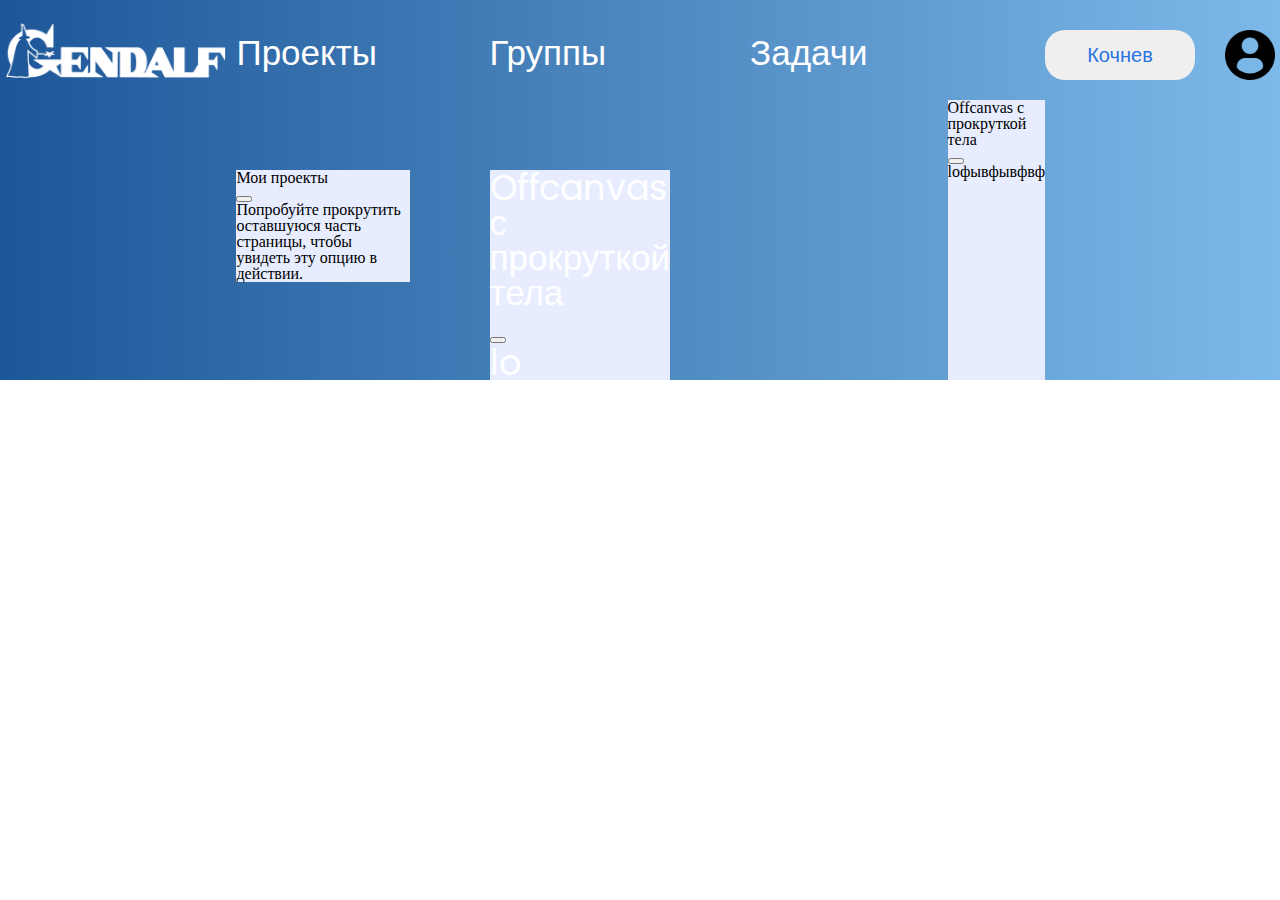
<file: бургер меню для Gendalf/index.html>
<!DOCTYPE html>
<html lang="en">
<head>
    <meta charset="UTF-8">
    <meta http-equiv="X-UA-Compatible" content="IE=edge">
    <meta name="viewport" content="width=device-width, initial-scale=1.0">
    <link href="https://cdn.jsdelivr.net/npm/bootstrap@5.3.0-alpha1/dist/css/bootstrap.min.css" rel="stylesheet" integrity="sha384-GLhlTQ8iRABdZLl6O3oVMWSktQOp6b7In1Zl3/Jr59b6EGGoI1aFkw7cmDA6j6gD" crossorigin="anonymous">
    <link rel="stylesheet" href="./css/style.css">
    <link rel="stylesheet" href="./css/normalize.css">
    <link rel="stylesheet" href="./css/reset.css">
    <link rel="preconnect" href="https://fonts.googleapis.com">
<link rel="preconnect" href="https://fonts.gstatic.com" crossorigin>
<link href="https://fonts.googleapis.com/css2?family=Montserrat:wght@300&family=Philosopher&family=Poppins:wght@800&display=swap" rel="stylesheet">

    <title>Document</title>
</head>
<body>
<header>
<div class=".container-{breakpoint}">
 <div class="row">
<div class="col-12">
    <div class="head">
        <nav class="nav-head">
        <img class="img-in-head" src="./img/407677 копия.png" alt="">
        <ul class="spisok-in-head">
            <li> <a class="monserat"  data-bs-toggle="offcanvas" href="#offcanvasScrolling" role="button" aria-controls="offcanvasExample">
                Проекты
              </a>
              
              <div class="offcanvas offcanvas-start" data-bs-scroll="true" data-bs-backdrop="false" tabindex="-1" id="offcanvasScrolling" aria-labelledby="offcanvasScrollingLabel">
                <div class="offcanvas-header">
                  <h5 class="offcanvas-title" id="offcanvasScrollingLabel">Мои проекты</h5>
                  <button type="button" class="btn-close" data-bs-dismiss="offcanvas" aria-label="Закрыть"></button>
                </div>
                <div class="offcanvas-body">
                  <p>Попробуйте прокрутить оставшуюся часть страницы, чтобы увидеть эту опцию в действии.</p>
                </div>
              </div> </li>


            <li><a class="monserat"  data-bs-toggle="offcanvas" href="#аoffcanvasScrolling" role="button" aria-controls="offcanvasExample">
                Группы

                <div class="offcanvas offcanvas-start" data-bs-scroll="true" data-bs-backdrop="false" tabindex="-1" id="аoffcanvasScrolling" aria-labelledby="offcanvasScrollingLabel">
                    <div class="offcanvas-header">
                      <h5 class="offcanvas-title" id="offcanvasScrollingLabel">Offcanvas с прокруткой тела</h5>
                      <button type="button" class="btn-close" data-bs-dismiss="offcanvas" aria-label="Закрыть"></button>
                    </div>
                    <div class="offcanvas-body">
                      <p>lo</p>
                    </div>
                  </div>

              </a></li>

            <li><a class="monserat"  data-bs-toggle="offcanvas" href="#аaoffcanvasScrolling" role="button" aria-controls="offcanvasExample">Задачи</a></li>

            <div class="offcanvas offcanvas-start" data-bs-scroll="true" data-bs-backdrop="false" tabindex="-1" id="аaoffcanvasScrolling" aria-labelledby="offcanvasScrollingLabel">
                <div class="offcanvas-header">
                  <h5 class="offcanvas-title" id="offcanvasScrollingLabel">Offcanvas с прокруткой тела</h5>
                  <button type="button" class="btn-close" data-bs-dismiss="offcanvas" aria-label="Закрыть"></button>
                </div>
                <div class="offcanvas-body">
                  <p>loфывфывфвф</p>
                </div>
              </div>



        </ul>
        <div class="kabinet">
            <a class="monserat"  href=""><button  class="button-in-head">Кочнев</button></a>
            <a href=""><img class="user" src="./img/image 3.svg" alt=""></a>
        </nav>
        
        </div>
           
</div>   
 </div>   
</div>    
</header>

<div class=".container-{breakpoint}">
    <div class="row">
   <div class="col-12">
      
    
        </body>
        </html>
    </section>          
   </div>   
    </div>   
   </div>    

  <script src="./js/bootstrap.bundle.min.js"></script>  
</body>
</html>
</file>
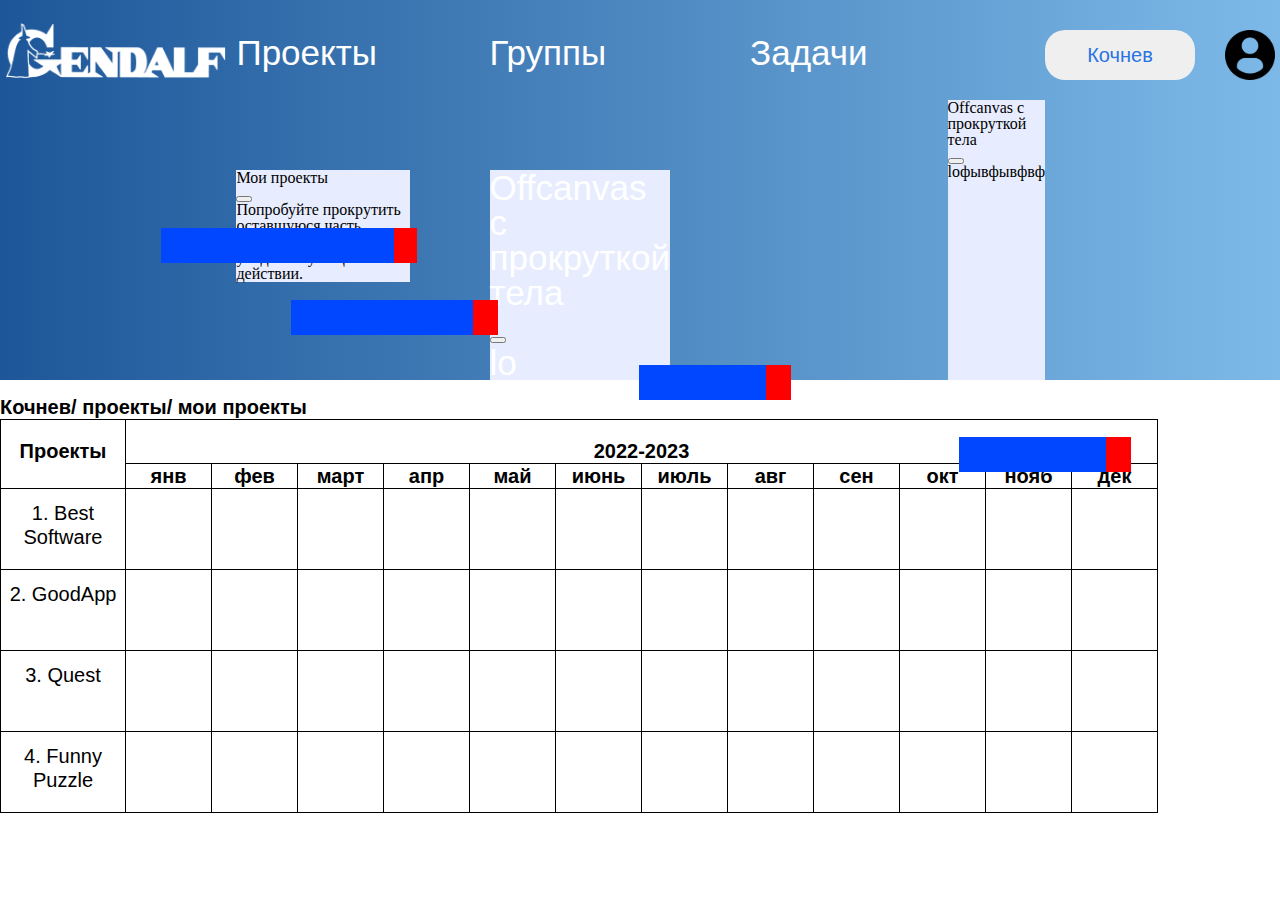
<file: графики/index.html>
<!DOCTYPE html>
<html lang="en">
<head>
    <meta charset="UTF-8">
    <meta http-equiv="X-UA-Compatible" content="IE=edge">
    <meta name="viewport" content="width=device-width, initial-scale=1.0">
    <link href="https://cdn.jsdelivr.net/npm/bootstrap@5.3.0-alpha1/dist/css/bootstrap.min.css" rel="stylesheet" integrity="sha384-GLhlTQ8iRABdZLl6O3oVMWSktQOp6b7In1Zl3/Jr59b6EGGoI1aFkw7cmDA6j6gD" crossorigin="anonymous">
   
    
    <link rel="stylesheet" href="./css/normalize.css">
    <link rel="stylesheet" href="./css/reset.css">
    <link rel="stylesheet" href="./css/style.css">
    <link rel="stylesheet" href="./css/table.css">
    
    <title>Document</title>
</head>
<body>
<header>
<div class=".container-{breakpoint}">
 <div class="row">
<div class="col-12">
    <div class="head">
        <nav class="nav-head">
        <img class="img-in-head" src="./img/407677 копия.png" alt="">
        <ul class="spisok-in-head">
            <li> <a class="monserat"  data-bs-toggle="offcanvas" href="#offcanvasScrolling" role="button" aria-controls="offcanvasExample">
                Проекты
              </a>
              
              <div class="offcanvas offcanvas-start" data-bs-scroll="true" data-bs-backdrop="false" tabindex="-1" id="offcanvasScrolling" aria-labelledby="offcanvasScrollingLabel">
                <div class="offcanvas-header">
                  <h5 class="offcanvas-title" id="offcanvasScrollingLabel">Мои проекты</h5>
                  <button type="button" class="btn-close" data-bs-dismiss="offcanvas" aria-label="Закрыть"></button>
                </div>
                <div class="offcanvas-body">
                  <p>Попробуйте прокрутить оставшуюся часть страницы, чтобы увидеть эту опцию в действии.</p>
                </div>
              </div> </li>


            <li><a class="monserat"  data-bs-toggle="offcanvas" href="#аoffcanvasScrolling" role="button" aria-controls="offcanvasExample">
                Группы

                <div class="offcanvas offcanvas-start" data-bs-scroll="true" data-bs-backdrop="false" tabindex="-1" id="аoffcanvasScrolling" aria-labelledby="offcanvasScrollingLabel">
                    <div class="offcanvas-header">
                      <h5 class="offcanvas-title" id="offcanvasScrollingLabel">Offcanvas с прокруткой тела</h5>
                      <button type="button" class="btn-close" data-bs-dismiss="offcanvas" aria-label="Закрыть"></button>
                    </div>
                    <div class="offcanvas-body">
                      <p>lo</p>
                    </div>
                  </div>

              </a></li>

            <li><a class="monserat"  data-bs-toggle="offcanvas" href="#аaoffcanvasScrolling" role="button" aria-controls="offcanvasExample">Задачи</a></li>

            <div class="offcanvas offcanvas-start" data-bs-scroll="true" data-bs-backdrop="false" tabindex="-1" id="аaoffcanvasScrolling" aria-labelledby="offcanvasScrollingLabel">
                <div class="offcanvas-header">
                  <h5 class="offcanvas-title" id="offcanvasScrollingLabel">Offcanvas с прокруткой тела</h5>
                  <button type="button" class="btn-close" data-bs-dismiss="offcanvas" aria-label="Закрыть"></button>
                </div>
                <div class="offcanvas-body">
                  <p>loфывфывфвф</p>
                </div>
              </div>



        </ul>
        <div class="kabinet">
            <a class="monserat"  href=""><button  class="button-in-head">Кочнев</button></a>
            <a href=""><img class="user" src="./img/image 3.svg" alt=""></a>
        </nav>
        
        </div>
           
</div>   
 </div>   
</div>    
</header>

<p class="fsdfsf">Кочнев/ проекты/ мои проекты</p>
<div class=".container-{breakpoint}">
  <div class="row">
 <div class="col-12">
  <div class="table">
    <table >
      <tr>
        <th  rowspan="2" class="project">Проекты</th>
        <th class="god" colspan="12">
        2022-2023
      </th>
      </tr>

      <tr>
        <th class="mechasd">янв</th>
      <th class="mechasd">фев</th>
      <th class="mechasd">март</th>
      <th class="mechasd">апр</th>
      <th class="mechasd">май</th>
      <th class="mechasd">июнь</th>
      <th class="mechasd">июль</th>
      <th class="mechasd">авг</th>
      <th class="mechasd">сен</th>
      <th class="mechasd">окт</th>
      <th class="mechasd">нояб</th>
      <th class="mechasd">дек</th>
    </tr>
    <tr>
      <td class="text-table">1. Best<br> Software
      </td>
      <td></td>
      <td></td>
      <td></td>
      <td></td>
      <td></td>
      <td></td>
      <td></td>
      <td></td>
      <td></td>
      <td></td>
      <td></td>
      <td></td>
    </tr>
    <tr>
      <td class="text-table">2. GoodApp
      </td>
      <td></td>
      <td></td>
      <td></td>
      <td></td>
      <td></td>
      <td></td>
      <td></td>
      <td></td>
      <td></td>
      <td></td>
      <td></td>
      <td></td>
    </tr>
    <tr>
      <td class="text-table">3. Quest
      </td>
      <td></td>
      <td></td>
      <td></td>
      <td></td>
      <td></td>
      <td></td>
      <td></td>
      <td></td>
      <td></td>
      <td></td>
      <td></td>
      <td></td>
    </tr>
    <tr>
      <td class="text-table">4. Funny <br>
        Puzzle
      </td>
      <td></td>
      <td></td>
      <td></td>
      <td></td>
      <td></td>
      <td></td>
      <td></td>
      <td></td>
      <td></td>
      <td></td>
      <td></td>
      <td></td>
    </tr>
    </table>
    <div class="one-block">
      <div class="one-block__left"></div>
      <div class="one-block__right"></div>
    </div>

    <div class="two-block">
      <div class="two-block__left"></div>
      <div class="two-block__right"></div>
    </div>

    <div class="three-block">
      <div class="three-block__left"></div>
      <div class="three-block__right"></div>
    </div>

    <div class="four-block">
      <div class="four-block__left"></div>
      <div class="four-block__right"></div>
    </div>


  </div>
 </div>
</div>
</div>
  <script src="./js/bootstrap.bundle.min.js"></script>  
</body>
</html>
</file>
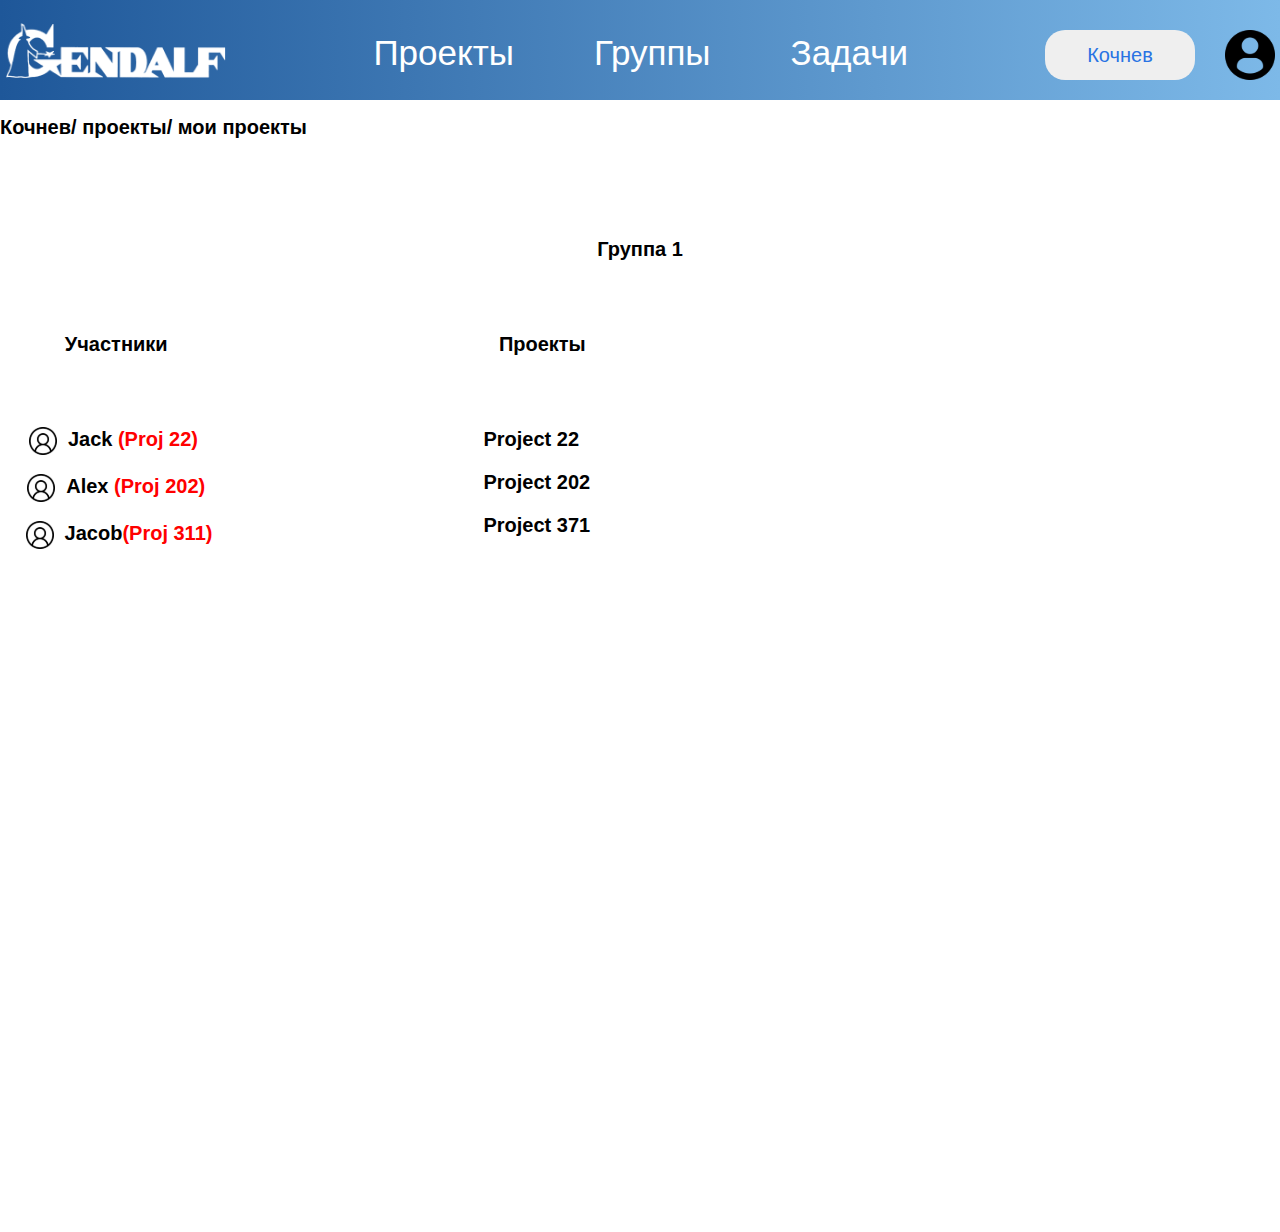
<file: группы/index.html>
<!DOCTYPE html>
<html lang="en">
<head>
    <meta charset="UTF-8">
    <meta http-equiv="X-UA-Compatible" content="IE=edge">
    <meta name="viewport" content="width=device-width, initial-scale=1.0">
    <link href="https://cdn.jsdelivr.net/npm/bootstrap@5.3.0-alpha1/dist/css/bootstrap.min.css" rel="stylesheet" integrity="sha384-GLhlTQ8iRABdZLl6O3oVMWSktQOp6b7In1Zl3/Jr59b6EGGoI1aFkw7cmDA6j6gD" crossorigin="anonymous">
    <link rel="stylesheet" href="./css/style.css">
    <link rel="stylesheet" href="./css/group.css">
    <link rel="stylesheet" href="./css/normalize.css">
    <link rel="stylesheet" href="./css/reset.css">
    <link rel="preconnect" href="https://fonts.googleapis.com">
<link rel="preconnect" href="https://fonts.gstatic.com" crossorigin>
<link href="https://fonts.googleapis.com/css2?family=Roboto:ital,wght@0,500;1,300&display=swap" rel="stylesheet">

<title>Document</title>
</head>
<body>
<header>
<div class=".container-{breakpoint}">
 <div class="row">
<div class="col-12">
    <div class="head">
        <nav class="nav-head">
        <img class="img-in-head" src="./img/407677 копия.png" alt="">
        <ul class="spisok-in-head">
            <li> <a class="monserat"  data-bs-toggle="offcanvas" href="#offcanvasScrolling" role="button" aria-controls="offcanvasExample">
                Проекты
              </a>
              
             

            <li><a class="monserat"  data-bs-toggle="offcanvas" href="#boffcanvasScrolling" role="button" aria-controls="offcanvasExample">
                Группы</a>

                
            <li><a class="monserat"  data-bs-toggle="offcanvas" href="#аaoffcanvasScrolling" role="button" aria-controls="offcanvasExample">Задачи</a></li>

            


        </ul>
        <div class="kabinet">
            <a class="monserat"  href=""><button  class="button-in-head">Кочнев</button></a>
            <a href=""><img class="user" src="./img/image 3.svg" alt=""></a>
        </nav>
        
        </div>
           
</div>   
 </div>   
</div>    
</header>
<p class="fsdfsf">Кочнев/ проекты/ мои проекты</p>
<p class="gr" >Группа 1</p>
<div class="content">

  <div class="left">
    <h2 class="gr otst">Участники</h2>
    
  
    <div class="rovno"><img style="vertical-align: middle;"  class="otsio" src="./icons/image 4.svg" alt="people"><pre>Jack<span class="red"> (Proj 22) </pre></span></div>
    <div class="rovno"><img style="vertical-align: middle;" class="otsio" src="./icons/image 4.svg" alt="people"><pre>Alex<span class="red"> (Proj 202)</span></div></pre>
    <div class="rovno">   <pre> </pre><img style="vertical-align: middle;" class="otsio" src="./icons/image 4.svg" alt="people">Jacob<span class="red"> (Proj 311)</span></pre></div>
  </div>
  
  <div class="right">
    <h2 class="gr otst">Проекты</h2>
    <p  class="rovno otsio" >Project 22</p>
    <p  class="rovno otsio">Project 202</p>
    <p  class="rovno otsio">Project 371</p>
  </div>
</div>
<script src="./js/bootstrap.bundle.min.js"></script>  
</body>
</html>
</file>
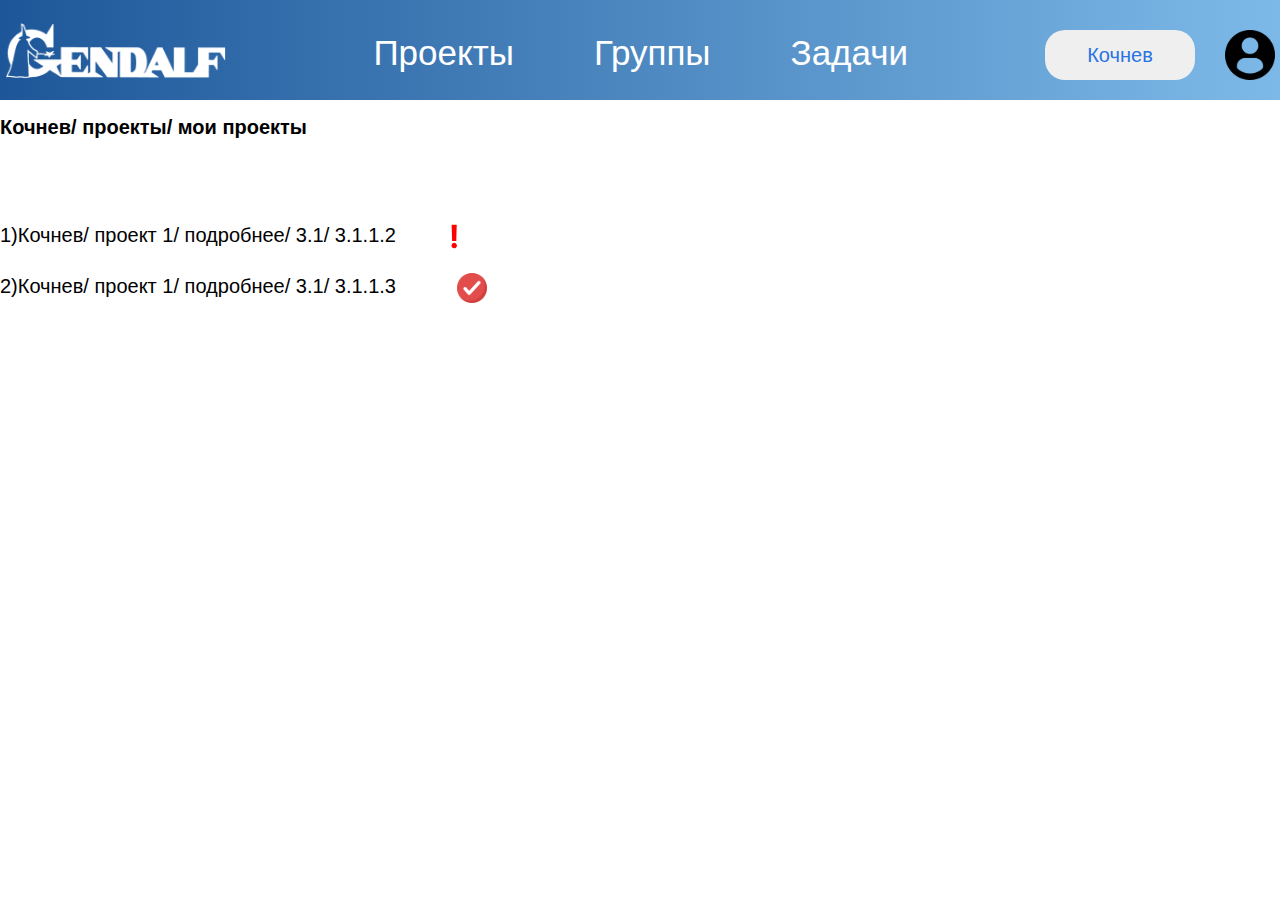
<file: Задачи/index.html>
<!DOCTYPE html>
<html lang="en">
<head>
    <meta charset="UTF-8">
    <meta http-equiv="X-UA-Compatible" content="IE=edge">
    <meta name="viewport" content="width=device-width, initial-scale=1.0">
    
    <link rel="stylesheet" href="./css/style.css">
    <link rel="stylesheet" href="./css/group.css">
    <link rel="stylesheet" href="./css/normalize.css">
    <link rel="stylesheet" href="./css/reset.css">
    <link rel="preconnect" href="https://fonts.googleapis.com">
<link rel="preconnect" href="https://fonts.gstatic.com" crossorigin>
<link href="https://fonts.googleapis.com/css2?family=Roboto:ital,wght@0,500;1,300&display=swap" rel="stylesheet">

    <title>Document</title>
</head>
<body>
<header>
<div class=".container-{breakpoint}">
 <div class="row">
<div class="col-12">
    <div class="head">
        <nav class="nav-head">
        <img class="img-in-head" src="./img/407677 копия.png" alt="">
        <ul class="spisok-in-head">
            <li> <a class="monserat"  data-bs-toggle="offcanvas" href="#offcanvasScrolling" role="button" aria-controls="offcanvasExample">
                Проекты
              </a>
              
              


            <li><a class="monserat"  data-bs-toggle="offcanvas" href="#boffcanvasScrolling" role="button" aria-controls="offcanvasExample">
                Группы</a>

                

            <li><a class="monserat"  data-bs-toggle="offcanvas" href="#аaoffcanvasScrolling" role="button" aria-controls="offcanvasExample">Задачи</a></li>

            



        </ul>
        <div class="kabinet">
            <a class="monserat"  href=""><button  class="button-in-head">Кочнев</button></a>
            <a href=""><img class="user" src="./img/image 3.svg" alt=""></a>
        </nav>
        
        </div>
           
</div>   
 </div>   
</div>    
</header>
<div class="fsdfsf">
<p>Кочнев/ проекты/ мои проекты</p> </div>
<div class="text1">
<div class="text"> 1)Кочнев/ проект 1/ подробнее/ 3.1/ 3.1.1.2<img src="./icons/!.svg" alt="!"></div>
<div class="text"> 2)Кочнев/ проект 1/ подробнее/ 3.1/ 3.1.1.3 <img src="./icons/image 19.svg" alt=""></div>

</body>
</html>
</file>
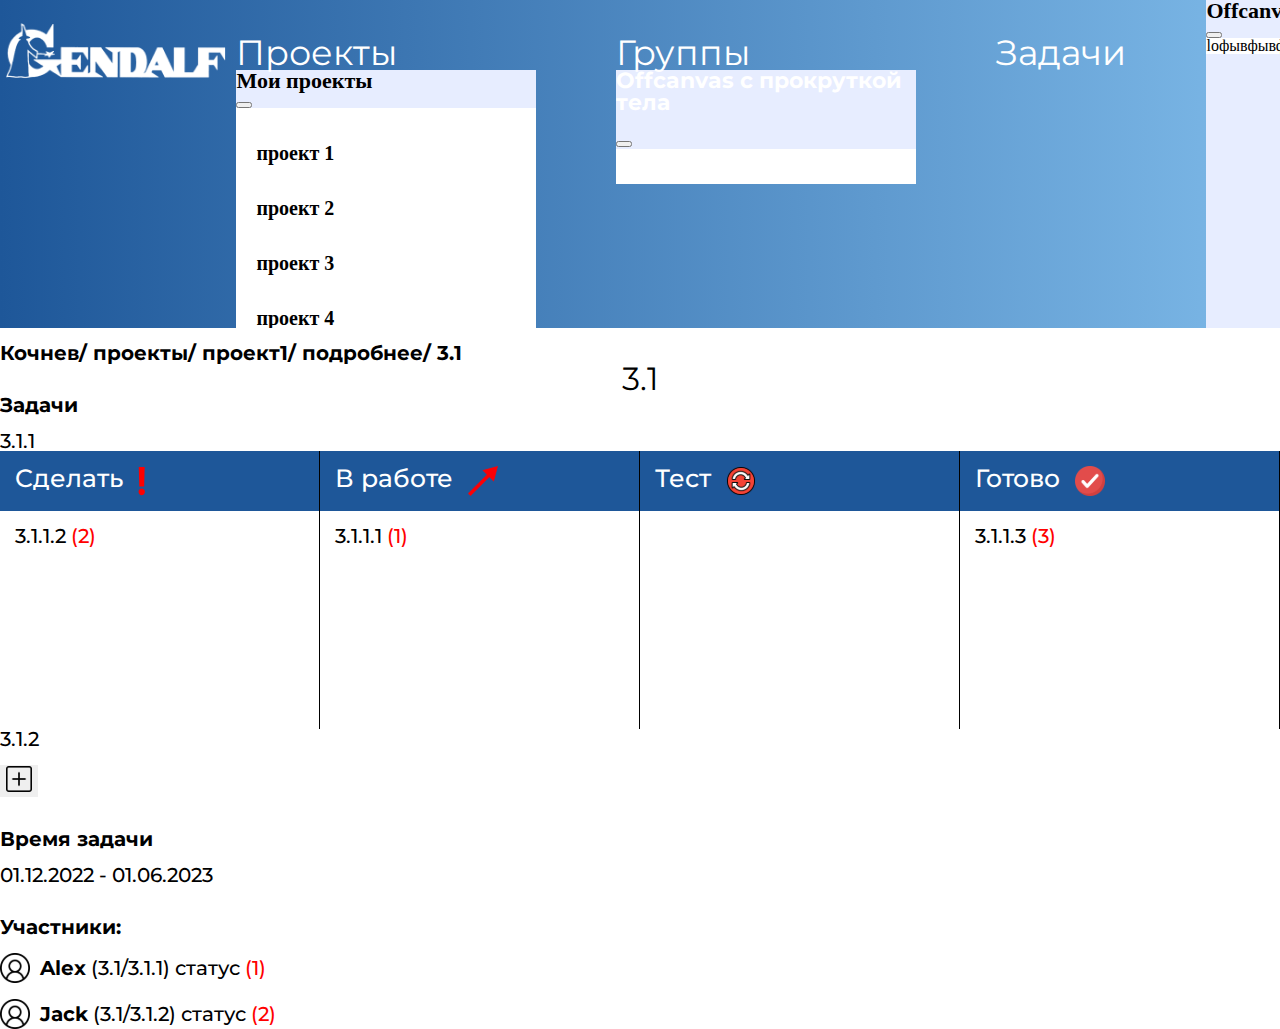
<file: Проекты/index.html>
<!DOCTYPE html>
<html lang="en">
<head>
    <meta charset="UTF-8">
    <meta http-equiv="X-UA-Compatible" content="IE=edge">
    <meta name="viewport" content="width=device-width, initial-scale=1.0">
    <link href="https://cdn.jsdelivr.net/npm/bootstrap@5.3.0-alpha1/dist/css/bootstrap.min.css" rel="stylesheet" integrity="sha384-GLhlTQ8iRABdZLl6O3oVMWSktQOp6b7In1Zl3/Jr59b6EGGoI1aFkw7cmDA6j6gD" crossorigin="anonymous">
    <link rel="stylesheet" href="./css/style.css">
    <link rel="stylesheet" href="./css/normalize.css">
    <link rel="stylesheet" href="./css/reset.css">
    <link rel="preconnect" href="https://fonts.googleapis.com">
<link rel="preconnect" href="https://fonts.gstatic.com" crossorigin>
<link href="https://fonts.googleapis.com/css2?family=Montserrat:wght@300&family=Philosopher&family=Poppins:wght@800&display=swap" rel="stylesheet">

    <title>Document</title>
</head>
<body>
<header>
<div class=".container-{breakpoint}">
 <div class="row">
<div class="col-12">
    <div class="head">
        <nav class="nav-head">
        <img class="img-in-head" src="./img/407677 копия.png" alt="">
        <ul class="spisok-in-head">
            <li> <a class="monserat"  data-bs-toggle="offcanvas" href="#offcanvasScrolling" role="button" aria-controls="offcanvasExample">
                Проекты
              </a>
              
              <div class="offcanvas offcanvas-start"  data-bs-scroll="true" data-bs-backdrop="false" tabindex="2" id="offcanvasScrolling" aria-labelledby="offcanvasScrollingLabel">
                <div class="offcanvas-header">
                  <h5 class="offcanvas-title" id="offcanvasScrollingLabel">Мои проекты</h5>
                  <button type="button" class="btn-close" data-bs-dismiss="offcanvas" aria-label="Закрыть"></button>
                </div>
                <div class="offcanvas-body">
                  <ul class=""><li><a class="project-spisok" href="">проект 1</a></li>
                  <li class="project-spisoks"><a class="project-spisok" href="">проект 2</a></li>
                  <li><a  class="project-spisok" href="">проект 3</a></li>
                  <li><a class="project-spisok" href="">проект 4</a></li></ul>
                </div>
              </div> </li>


            <li><a class="monserat"  data-bs-toggle="offcanvas" href="#аoffcanvasScrolling" role="button" aria-controls="offcanvasExample">
                Группы

                <div class="offcanvas offcanvas-start" data-bs-scroll="true" data-bs-backdrop="false" tabindex="-1" id="аoffcanvasScrolling" aria-labelledby="offcanvasScrollingLabel">
                    <div class="offcanvas-header">
                      <h5 class="offcanvas-title" id="offcanvasScrollingLabel">Offcanvas с прокруткой тела</h5>
                      <button type="button" class="btn-close" data-bs-dismiss="offcanvas" aria-label="Закрыть"></button>
                    </div>
                    <div class="offcanvas-body">
                      <p>lo</p>
                    </div>
                  </div>

              </a></li>

            <li><a class="monserat"  data-bs-toggle="offcanvas" href="#аaoffcanvasScrolling" role="button" aria-controls="offcanvasExample">Задачи</a></li>

            <div class="offcanvas offcanvas-start" data-bs-scroll="true" data-bs-backdrop="false" tabindex="-1" id="аaoffcanvasScrolling" aria-labelledby="offcanvasScrollingLabel">
                <div class="offcanvas-header">
                  <h5 class="offcanvas-title" id="offcanvasScrollingLabel">Offcanvas с прокруткой тела</h5>
                  <button type="button" class="btn-close" data-bs-dismiss="offcanvas" aria-label="Закрыть"></button>
                </div>
                <div class="offcanvas-body">
                  <p>loфывфывфвф</p>
                </div>
              </div>



        </ul>
        <div class="kabinet">
            <a class="monserat"  href=""><button  class="button-in-head">Кочнев</button></a>
            <a href=""><img class="user" src="./img/image 3.svg" alt=""></a>
        </nav>
        
        </div>
           
</div>   
 </div>   
</div>    
</header>


<section>
<div class=".container-{breakpoint}">
    <div class="row">
   <div class="col-12">
<div class="kontent">
    <h2 class="kochnev">Кочнев/ проекты/ проект1/ подробнее/ 3.1 </h2>  
    
 <div class="number_project"><h1 >3.1</h1></div>
 <span class="zadachi">Задачи</span><br><br>
 <span class="number_zadachi "><a class="monserat black"  data-bs-toggle="offcanvas" href="#аааoffcanvasScrolling" role="button" aria-controls="offcanvasExample">
  3.1.1
</a>

<div class="offcanvas offcanvas-bottom"  data-bs-scroll="true" data-bs-backdrop="false" tabindex="2" id="аааoffcanvasScrolling" aria-labelledby="offcanvasScrollingLabel">
  
  <div class="offcanvas-body">
<div class="dasdad">
    <div class="fsfdf yes"> <span class="rovnie">Cделать</span>  <img src="./img/!.svg" alt="">
      
    </div>
    <div class="fsfdf job"> <span class="rovnie">В работе</span>  <img src="./img/strelochka.svg" alt=""></div>
    <div class="fsfdf"> <span class="rovnie">Тест</span>  <img src="./img/sssssss.svg" alt=""></div>
    <div class="fsfdf"> <span class="rovnie">Готово</span>  <img src="./img/compliate.svg" alt=""></div>

  </div>
  <div class="dasdad">
    <div class="fsfdff"> <div class="padding"> 3.1.1.2 <span class="reddddds">(2)</span></div>
      
    </div>
    <div class="fsfdff"><div class="padding">3.1.1.1 <span class="reddddds">(1)</span> </div></div>
    <div class="fsfdff"></div>
    <div class="fsfdff"><div class="padding">3.1.1.3 <span class="reddddds">(3)</span> </div></div>

  </div>
  </div>
</div> </li></span>
 <span class="number_zadachi-two">3.1.2</span><br><br>
 <button class="button_plus"><img src=".//img/кнопка плюс 2.svg" alt=""></button><br><br><br>
 <span class="zadachi">Время задачи</span><br><br>
 <span class="number_zadachi-two" >01.12.2022 - 01.06.2023</span><br><br><br>
 <span class="zadachi">Участники:</span><br><br>
 <div class="name_jobber"> <img class="img_people" src=".//img/people 3.svg" alt=""><p class="number_zadachi-two" >   <span class="zadachi">  Alex</span>   (3.1/3.1.1) статус <span class="reddddd">(1)</span></p></div><br>
  <div class="name_jobber"><img class="img_people"  src=".//img/people 3.svg" alt=""><p class="number_zadachi-two" > <span class="zadachi">Jack</span>   (3.1/3.1.2) статус <span class="reddddd">(2)</span></p></div>  
 
   </div>
  </div>
</div>
</div>
</section>
  <script src="./js/bootstrap.bundle.min.js"></script>  
</body>
</html>
</file>
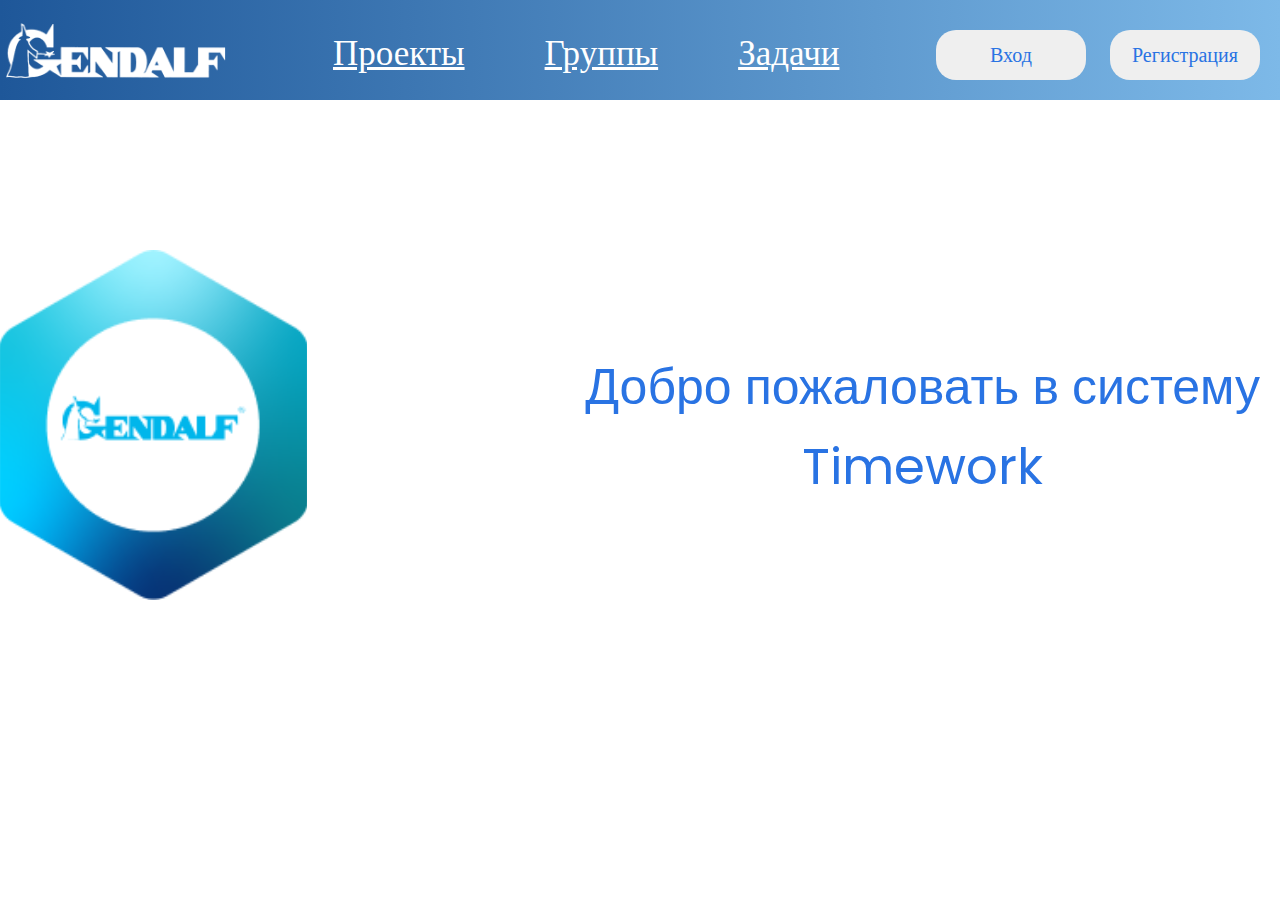
<file: gendalf-2/src/index.html>
<!DOCTYPE html>
<html lang="en">
<head>
    <meta charset="UTF-8">
    <meta http-equiv="X-UA-Compatible" content="IE=edge">
    <meta name="viewport" content="width=device-width, initial-scale=1.0">
    <link rel="stylesheet" href="https://cdn.jsdelivr.net/npm/bootstrap@4.6.1/dist/css/bootstrap.min.css" integrity="sha384-zCbKRCUGaJDkqS1kPbPd7TveP5iyJE0EjAuZQTgFLD2ylzuqKfdKlfG/eSrtxUkn" crossorigin="anonymous">
    <link rel="stylesheet" href=".//css/css.css">
    <link rel="stylesheet" href=".//css/normalize.css">
    <link rel="stylesheet" href=".//css/reset.css">
    <link rel="preconnect" href="https://fonts.googleapis.com">
<link rel="preconnect" href="https://fonts.gstatic.com" crossorigin>
<link href="https://fonts.googleapis.com/css2?family=Philosopher&family=Poppins:wght@800&display=swap" rel="stylesheet">
    <title>Добро пожаловать GENDALF!</title>
</head>
<body>

 <div class="wrapper">
<div class="head">
<nav class="nav-head">
<img class="img-in-head" src=".//img/407677 копия.png" alt="">
<ul class="spisok-in-head">
    <li> <a href="">Проекты</a> </li>
    <li><a href="">Группы</a></li>
    <li><a href="">Задачи</a></li>
</ul>
<div class="buttom">
<a href="file:///C:/Users/qwerty/OneDrive/%D0%A0%D0%BE%D0%B1%D0%BE%D1%87%D0%B8%D0%B9%20%D1%81%D1%82%D1%96%D0%BB/project-gendalf-main%20%E2%80%94%20%D0%BA%D0%BE%D0%BF%D0%B8%D1%8F/project.html"><button class="button-in-head">Вход</button></a>
<a href="file:///C:/Users/qwerty/OneDrive/%D0%A0%D0%BE%D0%B1%D0%BE%D1%87%D0%B8%D0%B9%20%D1%81%D1%82%D1%96%D0%BB/%D0%BE%D0%BA%D0%BD%D0%BE%20%D1%80%D0%B5%D0%B3%D0%B8%D1%81%D1%82%D1%80%D0%B0%D1%86%D0%B8%D0%B8/project.html"><button class="button-in-head">Регистрация</button></a>
</div>
</nav>

</div>
<section>
<div class="container-fluid">

 <div class="left-section"><img class="img-in-left-section" src=".//img/honeycombs-unknown 1.svg" alt="">

</div>
<div class="right-section"><p class="text-in-right-section">Добро пожаловать в систему<br> Timework</p></div>   

</div>
</section>

 </div>   
</div>    
</body>
</html>
</file>
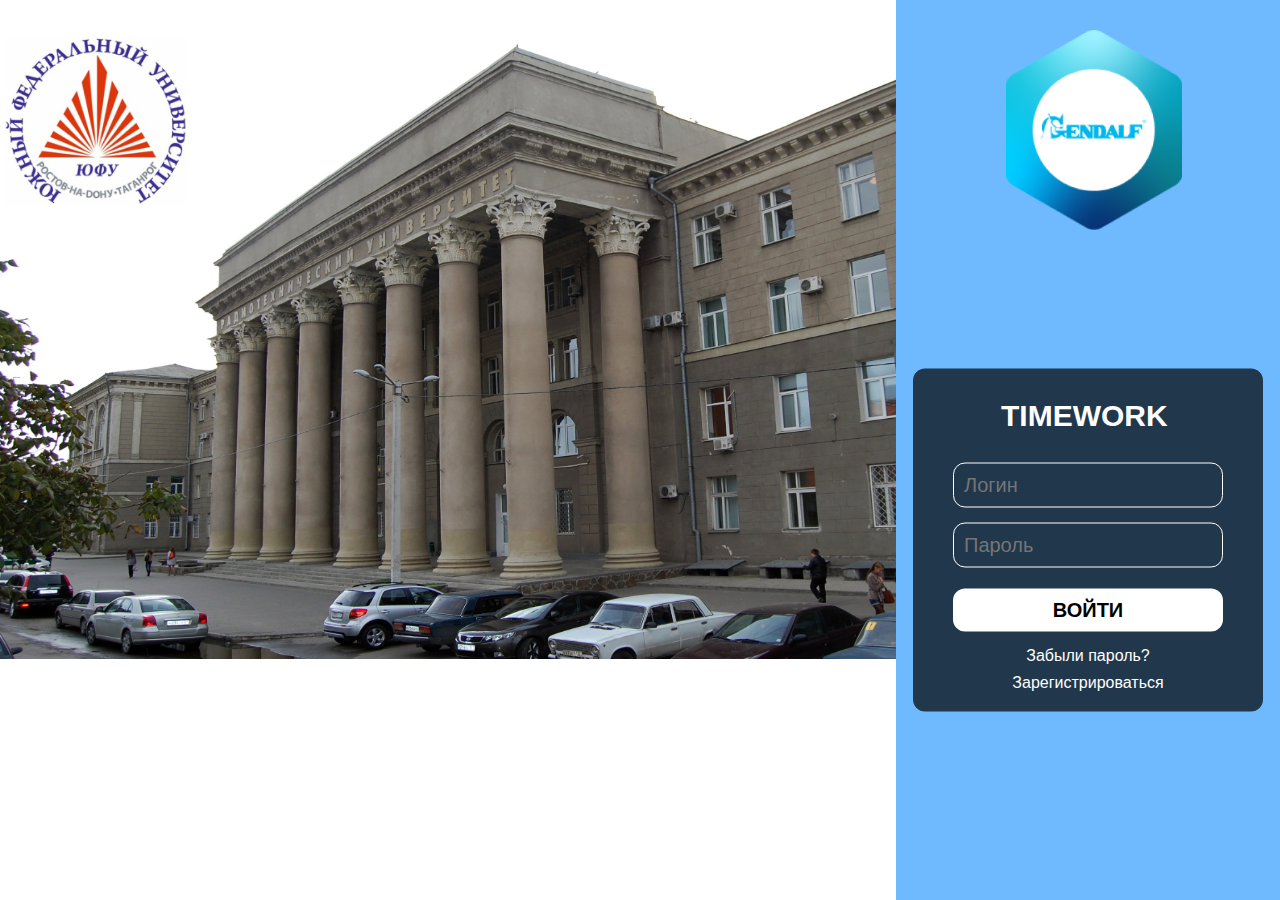
<file: project.html>
<!DOCTYPE html>
<html lang="en">
<head>
	<meta charset="UTF-8">
	
	<meta name="viewport" content="width=device-width, initial-scale=1">
<link rel="icon" href=".//yufu 1.png">
	<title> TimeWork </title>
<link rel="stylesheet" href="style.css">
</head>
<body>
<div class="wrapper">
<div class="split left">
  
    <figure>
    	<img class="logo-ufy" src="yufu 1.png" >
    </figure>

  </div>
</div>

<div class="split right">
	<div class="logo-right"><img class="img-logo-right" src=".//honeycombs-unknown 1.png" alt="" ></div>
  <div class="centered">
   <div class="form">
		<h1 class="title-in-form">TimeWork</h1>
		<div class="input-form">
			<input type="text" placeholder="Логин">
		</div>
		<div class="input-form">
			<input type="password" placeholder="Пароль">
		</div>
		<div class="input-form">
			<input type="submit" id="vhod" value="Войти">
		</div>
		<a href="#" class="forget">Забыли пароль?</a> <a href="#" class="forget">Зарегистрироваться</a>
	</div>

  </div>
</div>
</div>
</body>
</html>
</file>
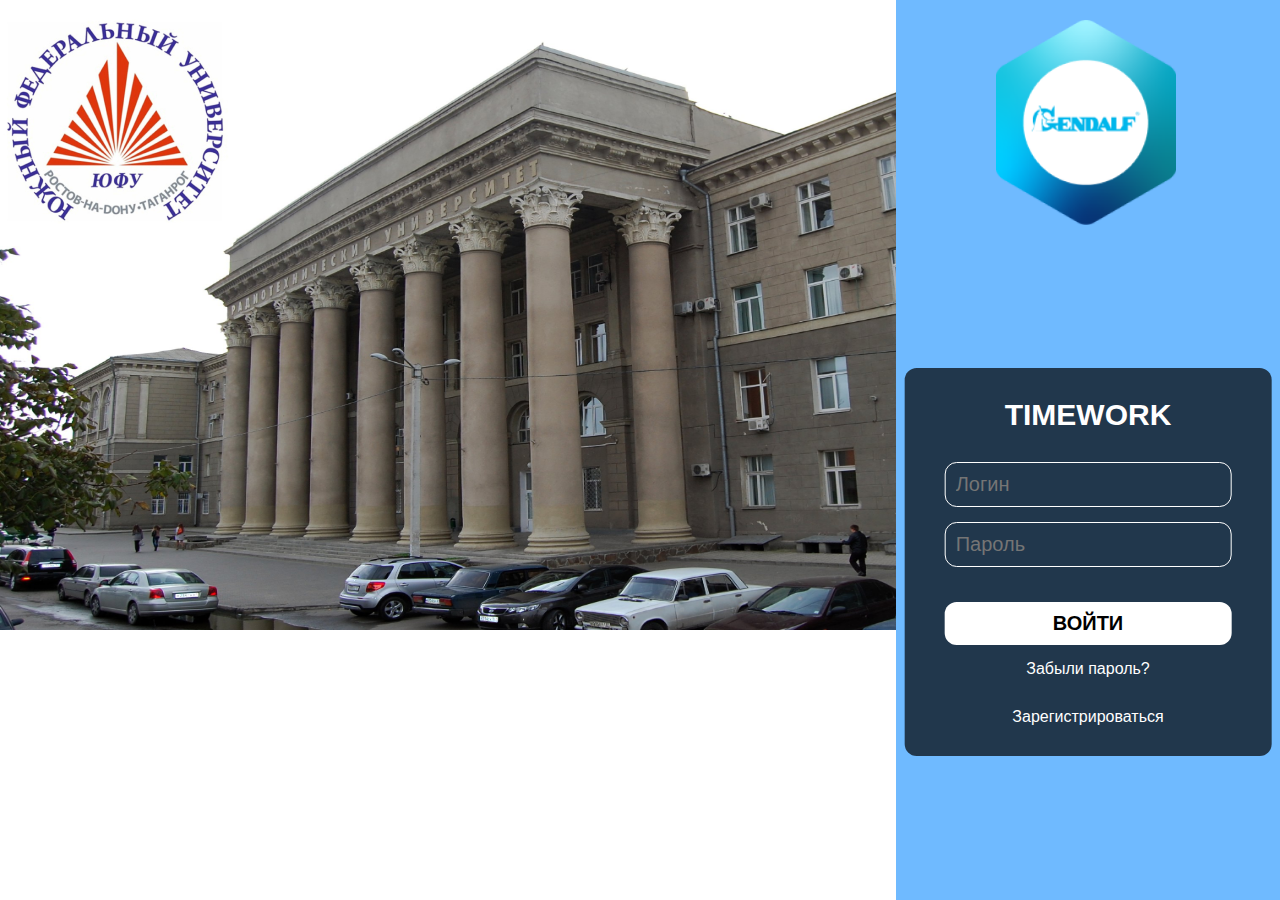
<file: project-gendalf-main/project.html>
<!DOCTYPE html>
<html lang="en">
<head>
	<meta charset="UTF-8">
	
	<meta name="viewport" content="width=device-width, initial-scale=1">
	<title> TimeWork </title>
<link rel="stylesheet" href="style.css">
</head>
<body>
<div class="wrapper">
<div class="split left">
  
    <figure>
    	<img class="logo-ufy" src="yufu 1.png" >
    </figure>

  </div>
</div>

<div class="split right">
	<div class="logo-right"><img class="logo" src=".//honeycombs-unknown 1.png" alt="" ></div>
  <div class="centered">
   <div class="form">
		<h1>TimeWork</h1>
		<div class="input-form">
			<input type="text" placeholder="Логин">
		</div>
		<div class="input-form">
			<input type="password" placeholder="Пароль">
		</div>
		<div class="input-form">
			<input type="submit" id="vhod" value="Войти">
		</div>
		<a href="#" class="forget">Забыли пароль?</a> <a href="#" class="forget">Зарегистрироваться</a>
	</div>

  </div>
</div>
</div>
</body>
</html>
</file>
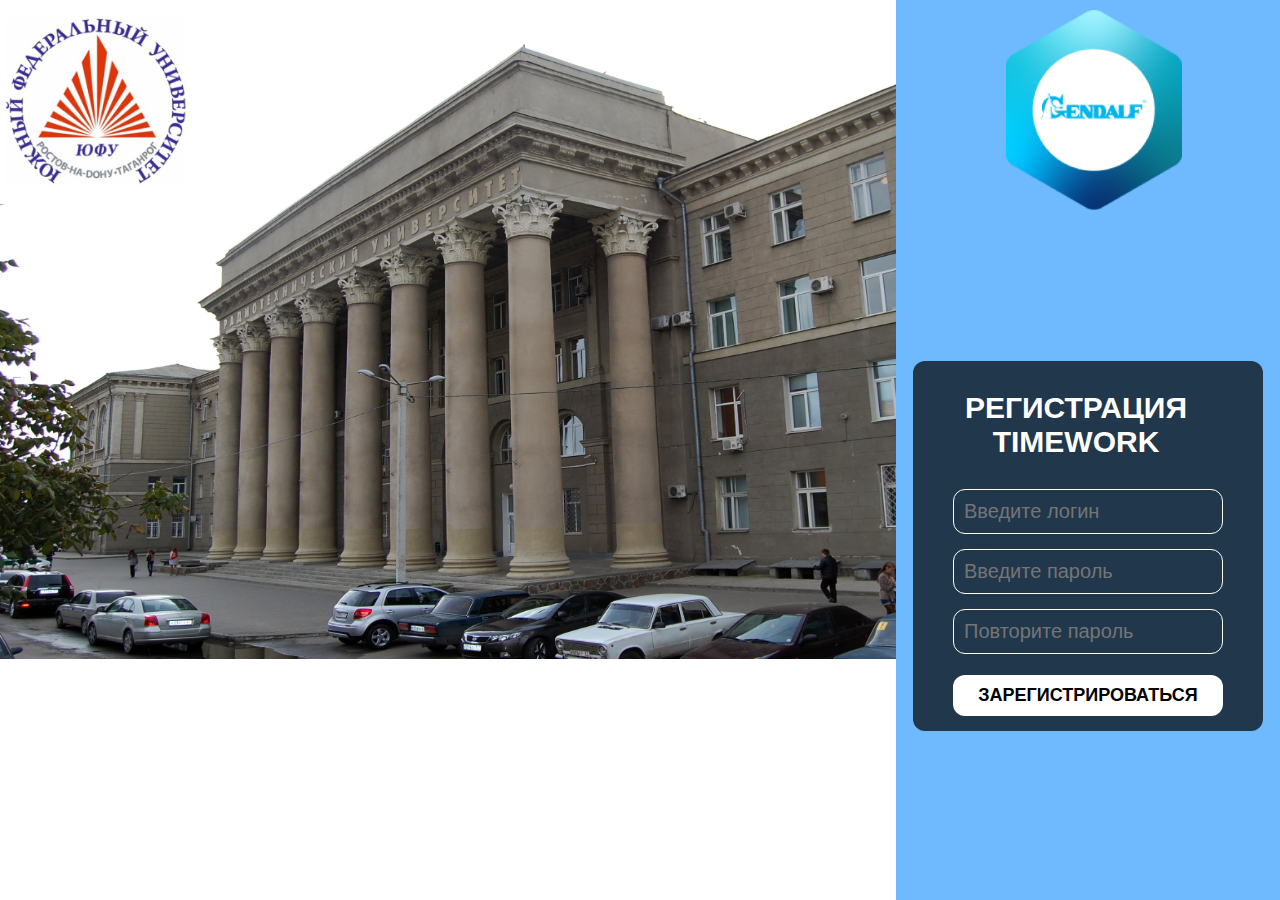
<file: окно регистрации/project.html>
<!DOCTYPE html>
<html lang="en">
<head>
	<meta charset="UTF-8">
	<link rel="icon" href=".//yufu 1.png">
	<meta name="viewport" content="width=device-width, initial-scale=1">
	<title> TimeWork </title>
<link rel="stylesheet" href="style.css">
</head>
<body>
<div class="wrapper">
<div class="split left">
  
    <figure>
    	<img class="logo-ufy" src="yufu 1.png" >
    </figure>

  </div>
</div>

<div class="split right">
	<div class="logo-right"><img class="img-logo-right" src=".//honeycombs-unknown 1.png" alt="" ></div>
  <div class="centered">
   <div class="form">
		<h1 class="title-in-form">Регистрация TimeWork</h1>
		<div class="input-form">
			<input type="text" placeholder="Введите логин">
		</div>
		<div class="input-form">
			<input type="password" placeholder="Введите пароль">
		</div>
		<div class="input-form">
			<input type="password" placeholder="Повторите пароль">
		</div>
		<div class="input-form regist">
			<input type="submit" id="vhod" value="Зарегистрироваться">
		</div>
		
	</div>

  </div>
</div>
</div>
</body>
</html>
</file>
<file: бургер меню для Gendalf/css/style.css>
body {
padding: 0px;
margin: 0px;
overflow: hidden;
}



.head {
    background: #1e5799;
background: -moz-linear-gradient(left, #1e5799 0%, #7db9e8 100%);
background: -webkit-linear-gradient(left, #1e5799 0%,#7db9e8 100%);
background: linear-gradient(to right, #1e5799 0%,#7db9e8 100%);
filter: progid:DXImageTransform.Microsoft.gradient( startColorstr='#1e5799', endColorstr='#7db9e8',GradientType=1 );
margin-bottom: 15px;
  }
  
  .img-in-head {
      height: 100px;
      z-index: 3;
      margin-left: 5px;
  }
  
  .nav-head {
      display: flex;
      justify-content: space-between;
  }
  
  .spisok-in-head {
      display: flex;
      
  }

  ul li {

    margin-right: 80px;  
    margin-top: 35px;  
    
    }
    
    ul li:last-child {
    
     margin-right: 0px;   
    }
    
    ul li a {
        color: white;
        font-size: 35px;
    }
    
    ul li a:hover {
        color: white;
    
    }
    
    .button-in-head {
        height: 50px;
        width: 150px;
        border-radius: 20px;
        border: white;
        margin-top: 30px;
        margin-right: 30px;
        font-size: 20px;
        }
        
        button {
            color: #2973E3;
            
        }

        

.user {
    width: 50px;
    margin-right: 5px;
    margin-top: 30px;
}
   
.kabinet {
    display: flex;
}

a {
    text-decoration: none;
}

.project {
    text-decoration:underline;
}

.title h1{
	font-family: Arial, "Helvetica Neue", Helvetica, sans-serif;
	font-size: 40px;
	color: #fcfffc;
	margin-bottom: 50px;
}
.list_menu a{
	font-family: Arial, "Helvetica Neue", Helvetica, sans-serif;
	font-size: 25px;
	color: #fcfffc;
	border-left: 2px solid #2973E3;
	transition: 0.2s ease;
	padding-left: 5px;
}
.list_menu a:hover{
	border-left: 2px solid #2973E3;
	transition: 0.2s ease;
	padding-left: 10px;
}
.list_menu li{
	margin: 20px 0;
}
.list_menu{
	margin-bottom: 50px;
}
.menu{
	padding: 25vh 50px;
    background: #1e5799;
    background: -moz-linear-gradient(left, #1e5799 0%, #7db9e8 100%);
    background: -webkit-linear-gradient(left, #1e5799 0%,#7db9e8 100%);
    background: linear-gradient(to right, #1e5799 0%,#7db9e8 100%);
    filter: progid:DXImageTransform.Microsoft.gradient( startColorstr='#1e5799', endColorstr='#7db9e8',GradientType=1 );
	height: 100vh;
    border-right: 10px solid rgba(0, 0, 0, 0.5);
   border-top: 10px solid rgba(0, 0, 0, 0.5) ;
	position: fixed;
	left: -346px;
	transition: 0.4s ease;
}
.menu:hover{
	left: 0;
	transition: 0.5s ease;
}
.content{
	width: 100vw;
	height: 100vh;
	overflow: hidden;
}
.footer_menu p{
	font-family: Arial, "Helvetica Neue", Helvetica, sans-serif;
	font-size: 15px;
	color: #fcfffc;
	opacity: 0.7;
}

.offcanvas {
 z-index: 1; 
 margin-top: 100px;
 background-color: #E7EDFF;
 
}

.monserat {
    font-family: 'Montserrat', sans-serif;
font-family: 'Philosopher', sans-serif;
font-family: 'Poppins', sans-serif;
}
</file>
<file: графики/css/style.css>
body {
padding: 0px;
margin: 0px;
overflow: hidden;

}



.head {
    background: #1e5799;
background: -moz-linear-gradient(left, #1e5799 0%, #7db9e8 100%);
background: -webkit-linear-gradient(left, #1e5799 0%,#7db9e8 100%);
background: linear-gradient(to right, #1e5799 0%,#7db9e8 100%);
filter: progid:DXImageTransform.Microsoft.gradient( startColorstr='#1e5799', endColorstr='#7db9e8',GradientType=1 );
margin-bottom: 15px;
  }
  
  .img-in-head {
      height: 100px;
      z-index: 3;
      margin-left: 5px;
  }
  
  .nav-head {
      display: flex;
      justify-content: space-between;
  }
  
  .spisok-in-head {
      display: flex;
      
  }

  ul li {

    margin-right: 80px;  
    margin-top: 35px;  
    
    }
    
    ul li:last-child {
    
     margin-right: 0px;   
    }
    
    ul li a {
        color: white;
        font-size: 35px;
    }
    
    ul li a:hover {
        color: white;
    
    }
    
    .button-in-head {
        height: 50px;
        width: 150px;
        border-radius: 20px;
        border: white;
        margin-top: 30px;
        margin-right: 30px;
        font-size: 20px;
        }
        
        button {
            color: #2973E3;
            
        }

        

.user {
    width: 50px;
    margin-right: 5px;
    margin-top: 30px;
}
   
.kabinet {
    display: flex;
}

a {
    text-decoration: none;
}

.project {
    text-decoration:underline;
}

.title h1{
	font-family: Arial, "Helvetica Neue", Helvetica, sans-serif;
	font-size: 40px;
	color: #fcfffc;
	margin-bottom: 50px;
}
.list_menu a{
	font-family: Arial, "Helvetica Neue", Helvetica, sans-serif;
	font-size: 25px;
	color: #fcfffc;
	border-left: 2px solid #2973E3;
	transition: 0.2s ease;
	padding-left: 5px;
}
.list_menu a:hover{
	border-left: 2px solid #2973E3;
	transition: 0.2s ease;
	padding-left: 10px;
}
.list_menu li{
	margin: 20px 0;
}
.list_menu{
	margin-bottom: 50px;
}
.menu{
	padding: 25vh 50px;
    background: #1e5799;
    background: -moz-linear-gradient(left, #1e5799 0%, #7db9e8 100%);
    background: -webkit-linear-gradient(left, #1e5799 0%,#7db9e8 100%);
    background: linear-gradient(to right, #1e5799 0%,#7db9e8 100%);
    filter: progid:DXImageTransform.Microsoft.gradient( startColorstr='#1e5799', endColorstr='#7db9e8',GradientType=1 );
	height: 100vh;
    border-right: 10px solid rgba(0, 0, 0, 0.5);
   border-top: 10px solid rgba(0, 0, 0, 0.5) ;
	position: fixed;
	left: -346px;
	transition: 0.4s ease;
}
.menu:hover{
	left: 0;
	transition: 0.5s ease;
}
.content{
	width: 100vw;
	height: 100vh;
	overflow: hidden;
}
.footer_menu p{
	font-family: Arial, "Helvetica Neue", Helvetica, sans-serif;
	font-size: 15px;
	color: #fcfffc;
	opacity: 0.7;
}

.offcanvas {
 z-index: 1; 
 margin-top: 100px;
 background-color: #E7EDFF;
 
}

.monserat {
    
font-family: 'Poppins', sans-serif;
}
</file>
<file: графики/css/table.css>
.fsdfsf {
    
font-family: 'Poppins', sans-serif;
font-size: 20px;
font-weight: 700;
line-height: 24px;
letter-spacing: 0em;


}
.table table {
    border: 1px solid #000000;
    width: 1158px;
    text-align: center;
    
font-family: 'Poppins', sans-serif;
position: relative;
z-index: 494;
}

.table table  tr {
    border: 1px solid #000000
}

.table table  tr th {
    border: 1px solid #000000
}

.table table  tr td {
    border: 1px solid #000000
}

.project {
    padding-top: 19px;
    text-decoration: none;
    font-family: 'Poppins', sans-serif;
font-size: 20px;
font-weight: 700;
line-height: 24px;
letter-spacing: 0em;


}

.mechasd {
    
font-family: 'Poppins', sans-serif;
width: 85px;
font-size: 20px;
font-weight: 700;
line-height: 24px;
letter-spacing: 0em;


}


.god {
   
font-size: 20px;
font-weight: 700;
line-height: 24px;
letter-spacing: 0em;


}

.text-table {
    height: 68px;
    text-align: center;
    padding-top: 12px;
    
font-family: 'Poppins', sans-serif;
font-size: 20px;
font-weight: 200;
line-height: 24px;
letter-spacing: 0em;


}


.one-block {
    display: flex;
width: 256px;
height: 35px;
position: absolute;
z-index: 500;
top: 228px;
left: 161px;
}

.one-block__left {
width: 256px;
background: #0047FF;

}

.one-block__right {
    width: 25px;
    background: #FF0000;

}

.two-block {
    display: flex;
    width: 207px;
    height: 35px;
    position: absolute;
z-index: 500;
top: 300px;
    left: 291px;
}

.two-block__left{
    background: #0047FF;
width: 182px;
}

.two-block__right{
    width: 25px;
    background-color: #FF0000;
}


.three-block {
    display: flex;
    width: 152px;
    height: 35px;
    position: absolute;
z-index: 500;
top: 365px;
    left: 639px;
}

.three-block__left {
    width: 127px;
    background: #0047FF;
}

.three-block__right {
    width: 25px;
    background-color: #FF0000; 
}


.four-block {
    display: flex;
    width: 172px;
    height: 35px;
    position: absolute;
z-index: 500;
top: 437px;
    left: 959px;
}


.four-block__left {
    width: 150px;
    background: #0047FF;
}

.four-block__right {
    width: 25px;
    background-color: #FF0000; 
}
</file>
<file: группы/css/style.css>
body {
padding: 0px;
margin: 0px;
overflow: hidden;
font-family: 'Montserrat', sans-serif;
font-family: 'Philosopher', sans-serif;
font-family: 'Poppins', sans-serif;
}



.head {
    background: #1e5799;
background: -moz-linear-gradient(left, #1e5799 0%, #7db9e8 100%);
background: -webkit-linear-gradient(left, #1e5799 0%,#7db9e8 100%);
background: linear-gradient(to right, #1e5799 0%,#7db9e8 100%);
filter: progid:DXImageTransform.Microsoft.gradient( startColorstr='#1e5799', endColorstr='#7db9e8',GradientType=1 );
margin-bottom: 15px;
  }
  
  .img-in-head {
      height: 100px;
      z-index: 3;
      margin-left: 5px;
  }
  
  .nav-head {
      display: flex;
      justify-content: space-between;
  }
  
  .spisok-in-head {
      display: flex;
      
  }

  ul li {

    margin-right: 80px;  
    margin-top: 35px;  
    
    }
    
    ul li:last-child {
    
     margin-right: 0px;   
    }
    
    ul li a {
        color: white;
        font-size: 35px;
        
    }
    
    ul li a:hover {
        color: white;
    
    }
    
    .button-in-head {
        height: 50px;
        width: 150px;
        border-radius: 20px;
        border: white;
        margin-top: 30px;
        margin-right: 30px;
        font-size: 20px;
        }
        
        button {
            color: #2973E3;
            
        }

        

.user {
    width: 50px;
    margin-right: 5px;
    margin-top: 30px;
}
   
.kabinet {
    display: flex;
}

a {
    text-decoration: none;
}

.project {
    text-decoration:underline;
}

.title h1{
	font-family: Arial, "Helvetica Neue", Helvetica, sans-serif;
	font-size: 40px;
	color: #fcfffc;
	margin-bottom: 50px;
}
.list_menu a{
	font-family: Arial, "Helvetica Neue", Helvetica, sans-serif;
	font-size: 25px;
	color: #fcfffc;
	border-left: 2px solid #2973E3;
	transition: 0.2s ease;
	padding-left: 5px;
}
.list_menu a:hover{
	border-left: 2px solid #2973E3;
	transition: 0.2s ease;
	padding-left: 10px;
}
.list_menu li{
	margin: 20px 0;
}
.list_menu{
	margin-bottom: 50px;
}
.menu{
	padding: 25vh 50px;
    background: #1e5799;
    background: -moz-linear-gradient(left, #1e5799 0%, #7db9e8 100%);
    background: -webkit-linear-gradient(left, #1e5799 0%,#7db9e8 100%);
    background: linear-gradient(to right, #1e5799 0%,#7db9e8 100%);
    filter: progid:DXImageTransform.Microsoft.gradient( startColorstr='#1e5799', endColorstr='#7db9e8',GradientType=1 );
	height: 100vh;
    border-right: 10px solid rgba(0, 0, 0, 0.5);
   border-top: 10px solid rgba(0, 0, 0, 0.5) ;
	position: fixed;
	left: -346px;
	transition: 0.4s ease;
}
.menu:hover{
	left: 0;
	transition: 0.5s ease;
}
.content{
	width: 100vw;
	height: 100vh;
	overflow: hidden;
}
.footer_menu p{
	font-family: Arial, "Helvetica Neue", Helvetica, sans-serif;
	font-size: 15px;
	color: #fcfffc;
	opacity: 0.7;
}

.offcanvas {
 z-index: 1; 
 
 background-color: #E7EDFF;
 
 overflow:hidden;

}

.kontent {
    font-family: 'Montserrat', sans-serif;
    position: relative;
      display: block;
   
    }


.monserat {
    font-family: 'Montserrat', sans-serif;

}

.kochnev {
    font-family: 'Montserrat', sans-serif;
    font-weight: bold;
    font-size: 20px;  
    
}


.project-kochnev {

    position: relative; 
}

.number_project {
    display: block;
    font-size: 32px;
    text-align: center;
}

.zadachi {
   font-size: 20px;
   font-weight:bold; 
}

.number_zadachi, .number_zadachi-two {
    font-size: 20px;
    font-weight: 500;
}

.button_plus {
border: none;
}


.name_jobber {
    display: flex;
    align-items: center;
}

.img_people {
    margin-right: 10px;
}

.reddddd {
    color: red;
}

.black {
    color: black;
    font-size: 20px;
    font-weight: 500;
}



.stolbik {
    border: 1px solid black;

}

.dasdad {
    display: flex;
}

.fsfdf {
    width: 100%;
    border-right: 1px solid black;
    background-color: #1e5799;
    padding: 15px 15px;
    
    color: white;
    font-size: 25px;
    
   display: flex;
   text-align: right;
   
}


.offcanvas.offcanvas-start {
    width: 300px;
    top: 100px
}

.offcanvas-body {
    flex-grow: 1;
    padding: 0px;
    overflow-y: hidden;
    overflow-x: hidden;
    background-color: white;
    
}

.fsfdff {
    width: 100%;
    height: 218px;
    background-color: white;
   
    border-right: 1px solid black;
}

.rovnie {
    margin-right: 15px;
}


.reddddds {
    color: red;
}

.padding {
    padding: 15px 15px;
}


.project-spisok {
    color: black;
    font-size: 20px;
    font-weight: 700;
    padding-left: 20px;
}

.project-spisok:hover {
    color: black;
    transform:translateX(20px);
    
}


.offcanvas-title {
    font-size: 22px;
    font-weight: 700;
}

.offcanvas-body__text {
    font-family: 'Poppins', sans-serif;
font-size: 20px;
font-weight: 700;
line-height: 24px;
letter-spacing: 0em;


}


.offcanvas-title {
    font-family: 'Poppins', sans-serif;
font-size: 20px;
font-weight: 700;
line-height: 24px;
letter-spacing: 0em;


}


.line-off {
    border: 1px solid black;
    width: 104px;
    height: 1px;
    position: absolute;
    left: 21px;
}

.offcanvas-body {
    font-family: 'Poppins', sans-serif;
}
</file>
<file: группы/css/group.css>
.fsdfsf {
    
    font-family: 'Poppins', sans-serif;
    font-size: 20px;
    font-weight: 700;
    line-height: 24px;
    letter-spacing: 0em;
    margin-bottom: 98px;
}

.gr {
    font-family: 'Poppins', sans-serif;
font-size: 20px;
font-weight: 700;
line-height: 24px;
letter-spacing: 0em;
text-align: center;
margin-bottom: 71px;

}

.content {
    display: flex;
    
}

.left {
    display: flex;
    flex-direction: column;
    margin-right: 271px;
    align-items: center;
    margin-left: 20px;
   

}

.right {
    display: flex;
    flex-direction: column;
    
}

.otsio {
    margin-right: 11px;
    margin-bottom: 19px;
}

.rovno {
    display: flex;
   
    font-family: 'Poppins', sans-serif;
font-size: 20px;
font-weight: 600;
line-height: 24px;
letter-spacing: 0em;
text-align: center;

}

.red {
    color: red;
}
</file>
<file: Задачи/css/style.css>
body {
padding: 0px;
margin: 0px;
overflow: hidden;
font-family: 'Montserrat', sans-serif;
font-family: 'Philosopher', sans-serif;
font-family: 'Poppins', sans-serif;
}



.head {
    background: #1e5799;
background: -moz-linear-gradient(left, #1e5799 0%, #7db9e8 100%);
background: -webkit-linear-gradient(left, #1e5799 0%,#7db9e8 100%);
background: linear-gradient(to right, #1e5799 0%,#7db9e8 100%);
filter: progid:DXImageTransform.Microsoft.gradient( startColorstr='#1e5799', endColorstr='#7db9e8',GradientType=1 );
margin-bottom: 15px;
  }
  
  .img-in-head {
      height: 100px;
      z-index: 3;
      margin-left: 5px;
  }
  
  .nav-head {
      display: flex;
      justify-content: space-between;
  }
  
  .spisok-in-head {
      display: flex;
      
  }

  ul li {

    margin-right: 80px;  
    margin-top: 35px;  
    
    }
    
    ul li:last-child {
    
     margin-right: 0px;   
    }
    
    ul li a {
        color: white;
        font-size: 35px;
        
    }
    
    ul li a:hover {
        color: white;
    
    }
    
    .button-in-head {
        height: 50px;
        width: 150px;
        border-radius: 20px;
        border: white;
        margin-top: 30px;
        margin-right: 30px;
        font-size: 20px;
        }
        
        button {
            color: #2973E3;
            
        }

        

.user {
    width: 50px;
    margin-right: 5px;
    margin-top: 30px;
}
   
.kabinet {
    display: flex;
}

a {
    text-decoration: none;
}

.project {
    text-decoration:underline;
}

.title h1{
	font-family: Arial, "Helvetica Neue", Helvetica, sans-serif;
	font-size: 40px;
	color: #fcfffc;
	margin-bottom: 50px;
}
.list_menu a{
	font-family: Arial, "Helvetica Neue", Helvetica, sans-serif;
	font-size: 25px;
	color: #fcfffc;
	border-left: 2px solid #2973E3;
	transition: 0.2s ease;
	padding-left: 5px;
}
.list_menu a:hover{
	border-left: 2px solid #2973E3;
	transition: 0.2s ease;
	padding-left: 10px;
}
.list_menu li{
	margin: 20px 0;
}
.list_menu{
	margin-bottom: 50px;
}
.menu{
	padding: 25vh 50px;
    background: #1e5799;
    background: -moz-linear-gradient(left, #1e5799 0%, #7db9e8 100%);
    background: -webkit-linear-gradient(left, #1e5799 0%,#7db9e8 100%);
    background: linear-gradient(to right, #1e5799 0%,#7db9e8 100%);
    filter: progid:DXImageTransform.Microsoft.gradient( startColorstr='#1e5799', endColorstr='#7db9e8',GradientType=1 );
	height: 100vh;
    border-right: 10px solid rgba(0, 0, 0, 0.5);
   border-top: 10px solid rgba(0, 0, 0, 0.5) ;
	position: fixed;
	left: -346px;
	transition: 0.4s ease;
}
.menu:hover{
	left: 0;
	transition: 0.5s ease;
}
.content{
	width: 100vw;
	height: 100vh;
	overflow: hidden;
}
.footer_menu p{
	font-family: Arial, "Helvetica Neue", Helvetica, sans-serif;
	font-size: 15px;
	color: #fcfffc;
	opacity: 0.7;
}

.offcanvas {
 z-index: 1; 
 
 background-color: #E7EDFF;
 
 overflow:hidden;

}

.kontent {
    font-family: 'Montserrat', sans-serif;
    position: relative;
      display: block;
   
    }


.monserat {
    font-family: 'Montserrat', sans-serif;

}

.kochnev {
    font-family: 'Montserrat', sans-serif;
    font-weight: bold;
    font-size: 20px;  
    
}


.project-kochnev {

    position: relative; 
}

.number_project {
    display: block;
    font-size: 32px;
    text-align: center;
}

.zadachi {
   font-size: 20px;
   font-weight:bold; 
}

.number_zadachi, .number_zadachi-two {
    font-size: 20px;
    font-weight: 500;
}

.button_plus {
border: none;
}


.name_jobber {
    display: flex;
    align-items: center;
}

.img_people {
    margin-right: 10px;
}

.reddddd {
    color: red;
}

.black {
    color: black;
    font-size: 20px;
    font-weight: 500;
}



.stolbik {
    border: 1px solid black;

}

.dasdad {
    display: flex;
}

.fsfdf {
    width: 100%;
    border-right: 1px solid black;
    background-color: #1e5799;
    padding: 15px 15px;
    
    color: white;
    font-size: 25px;
    
   display: flex;
   text-align: right;
   
}


.offcanvas.offcanvas-start {
    width: 300px;
    top: 100px
}

.offcanvas-body {
    flex-grow: 1;
    padding: 0px;
    overflow-y: hidden;
    overflow-x: hidden;
    background-color: white;
    font-family: 'Poppins', sans-serif;
    
}

.fsfdff {
    width: 100%;
    height: 218px;
    background-color: white;
   
    border-right: 1px solid black;
}

.rovnie {
    margin-right: 15px;
}


.reddddds {
    color: red;
}

.padding {
    padding: 15px 15px;
}


.project-spisok {
    color: black;
    font-size: 20px;
    font-weight: 700;
    padding-left: 20px;
}

.project-spisok:hover {
    color: black;
    transform:translateX(20px);
    
}


.offcanvas-title {
    font-size: 22px;
    font-weight: 700;
}
</file>
<file: Задачи/css/group.css>
.fsdfsf {
    
    font-family: 'Poppins', sans-serif;
    font-size: 20px;
    font-weight: 700;
    line-height: 24px;
    letter-spacing: 0em;
    margin-bottom: 84px;
}

.text {
    font-family: 'Poppins', sans-serif;
font-size: 20px;
font-weight: 400;
line-height: 24px;
letter-spacing: 0em;
margin-bottom: 24px;


}

.text img {
    margin-left: 55px;
    vertical-align: middle;
}



.offcanvas-body {
    font-family: 'Poppins', sans-serif;
}

.offcanvas-body__text {
    font-family: 'Poppins', sans-serif;
font-size: 20px;
font-weight: 700;
line-height: 24px;
letter-spacing: 0em;


}


.offcanvas-title {
    font-family: 'Poppins', sans-serif;
font-size: 20px;
font-weight: 700;
line-height: 24px;
letter-spacing: 0em;


}


.line-off {
    border: 1px solid black;
    width: 104px;
    height: 1px;
    position: absolute;
    left: 21px;
}
</file>
<file: Проекты/css/style.css>
body {
padding: 0px;
margin: 0px;
overflow: hidden;
}



.head {
    background: #1e5799;
background: -moz-linear-gradient(left, #1e5799 0%, #7db9e8 100%);
background: -webkit-linear-gradient(left, #1e5799 0%,#7db9e8 100%);
background: linear-gradient(to right, #1e5799 0%,#7db9e8 100%);
filter: progid:DXImageTransform.Microsoft.gradient( startColorstr='#1e5799', endColorstr='#7db9e8',GradientType=1 );
margin-bottom: 15px;
  }
  
  .img-in-head {
      height: 100px;
      z-index: 3;
      margin-left: 5px;
  }
  
  .nav-head {
      display: flex;
      justify-content: space-between;
  }
  
  .spisok-in-head {
      display: flex;
      
  }

  ul li {

    margin-right: 80px;  
    margin-top: 35px;  
    
    }
    
    ul li:last-child {
    
     margin-right: 0px;   
    }
    
    ul li a {
        color: white;
        font-size: 35px;
    }
    
    ul li a:hover {
        color: white;
    
    }
    
    .button-in-head {
        height: 50px;
        width: 150px;
        border-radius: 20px;
        border: white;
        margin-top: 30px;
        margin-right: 30px;
        font-size: 20px;
        }
        
        button {
            color: #2973E3;
            
        }

        

.user {
    width: 50px;
    margin-right: 5px;
    margin-top: 30px;
}
   
.kabinet {
    display: flex;
}

a {
    text-decoration: none;
}

.project {
    text-decoration:underline;
}

.title h1{
	font-family: Arial, "Helvetica Neue", Helvetica, sans-serif;
	font-size: 40px;
	color: #fcfffc;
	margin-bottom: 50px;
}
.list_menu a{
	font-family: Arial, "Helvetica Neue", Helvetica, sans-serif;
	font-size: 25px;
	color: #fcfffc;
	border-left: 2px solid #2973E3;
	transition: 0.2s ease;
	padding-left: 5px;
}
.list_menu a:hover{
	border-left: 2px solid #2973E3;
	transition: 0.2s ease;
	padding-left: 10px;
}
.list_menu li{
	margin: 20px 0;
}
.list_menu{
	margin-bottom: 50px;
}
.menu{
	padding: 25vh 50px;
    background: #1e5799;
    background: -moz-linear-gradient(left, #1e5799 0%, #7db9e8 100%);
    background: -webkit-linear-gradient(left, #1e5799 0%,#7db9e8 100%);
    background: linear-gradient(to right, #1e5799 0%,#7db9e8 100%);
    filter: progid:DXImageTransform.Microsoft.gradient( startColorstr='#1e5799', endColorstr='#7db9e8',GradientType=1 );
	height: 100vh;
    border-right: 10px solid rgba(0, 0, 0, 0.5);
   border-top: 10px solid rgba(0, 0, 0, 0.5) ;
	position: fixed;
	left: -346px;
	transition: 0.4s ease;
}
.menu:hover{
	left: 0;
	transition: 0.5s ease;
}
.content{
	width: 100vw;
	height: 100vh;
	overflow: hidden;
}
.footer_menu p{
	font-family: Arial, "Helvetica Neue", Helvetica, sans-serif;
	font-size: 15px;
	color: #fcfffc;
	opacity: 0.7;
}

.offcanvas {
 z-index: 1; 
 
 background-color: #E7EDFF;
 
 overflow:hidden;

}

.kontent {
    font-family: 'Montserrat', sans-serif;
    position: relative;
      display: block;
   
    }


.monserat {
    font-family: 'Montserrat', sans-serif;

}

.kochnev {
    font-family: 'Montserrat', sans-serif;
    font-weight: bold;
    font-size: 20px;  
    
}


.project-kochnev {

    position: relative; 
}

.number_project {
    display: block;
    font-size: 32px;
    text-align: center;
}

.zadachi {
   font-size: 20px;
   font-weight:bold; 
}

.number_zadachi, .number_zadachi-two {
    font-size: 20px;
    font-weight: 500;
}

.button_plus {
border: none;
}


.name_jobber {
    display: flex;
    align-items: center;
}

.img_people {
    margin-right: 10px;
}

.reddddd {
    color: red;
}

.black {
    color: black;
    font-size: 20px;
    font-weight: 500;
}



.stolbik {
    border: 1px solid black;

}

.dasdad {
    display: flex;
}

.fsfdf {
    width: 100%;
    border-right: 1px solid black;
    background-color: #1e5799;
    padding: 15px 15px;
    
    color: white;
    font-size: 25px;
    
   display: flex;
   text-align: right;
   
}


.offcanvas.offcanvas-start {
    width: 300px;
    top: 100px
}

.offcanvas-body {
    flex-grow: 1;
    padding: 0px;
    overflow-y: hidden;
    overflow-x: hidden;
    background-color: white;
    
}

.fsfdff {
    width: 100%;
    height: 218px;
    background-color: white;
   
    border-right: 1px solid black;
}

.rovnie {
    margin-right: 15px;
}


.reddddds {
    color: red;
}

.padding {
    padding: 15px 15px;
}


.project-spisok {
    color: black;
    font-size: 20px;
    font-weight: 700;
    padding-left: 20px;
}

.project-spisok:hover {
    color: black;
    transform:translateX(20px);
    
}


.offcanvas-title {
    font-size: 22px;
    font-weight: 700;
}
</file>
<file: gendalf-2/src/css/css.css>
html {
    overflow-y: none;
}


body {
 padding: 0;
 margin: 0;   
}

.head {
    background: #1e5799;
    background: -moz-linear-gradient(left, #1e5799 0%, #7db9e8 100%);
    background: -webkit-linear-gradient(left, #1e5799 0%,#7db9e8 100%);
    background: linear-gradient(to right, #1e5799 0%,#7db9e8 100%);
    filter: progid:DXImageTransform.Microsoft.gradient( startColorstr='#1e5799', endColorstr='#7db9e8',GradientType=1 );
  margin-bottom: 150px;
}

.img-in-head {
    height: 100px;
    
    margin-left: 5px;
}

.nav-head {
    display: flex;
    justify-content: space-between;
}

.spisok-in-head {
    display: flex;

    
}

.button-in-head {
height: 50px;
width: 150px;
border-radius: 20px;
border: white;
margin-top: 30px;
margin-right: 20px;
font-size: 20px;
}

button {
    color: #2973E3;
    
}


ul li {

margin-right: 80px;  
margin-top: 36px;  

}

ul li:last-child {

 margin-right: 0px;   
}

ul li a {
    color: white;
    font-size: 35px;
}

ul li a:hover {
    color: white;

}


button:hover {
color: black;
    box-shadow: 5px 5px 5px 0px rgba(0,0,0,0.3);   
}

.container-fluid {

    margin: 0 auto;
    width: 1300px;
    display: flex;
justify-content: space-between;
}

.img-in-left-section {

height: 350px;

}


.right-section {

    
display: flex;
justify-content: flex-end;
align-items: center;
margin-right: 40px;
}

.text-in-right-section {
    font-size: 50px;
    line-height: 80px;
    text-align: center;
    color: #2973E3;
    font-family: 'Philosopher', sans-serif;
font-family: 'Poppins', sans-serif;
}
</file>
<file: style.css>
body {
  padding: 0;
  margin: 0;
  font-family: Arial;
  color: white;
  display: flex;
}

.split {
  height: 100%;
  position: fixed;
  z-index: 1;
  top: 0;
  overflow-x: hidden;
  padding-top: 20px;
}

.left {
  
  background-image: url("gg.jpg") ;
  background-repeat: no-repeat;
  width: 70%;
  background-size: 1350px 970px;
  
}

.logo-ufy {
  width: 244px;
  height: 243px;
}

.right {
  right: 0;
  background-color: #6FBAFF;
  width: 30%;
}

.centered {
  position: absolute;
  top: 50%;
  left: 50%;
  transform: translate(-50%, -50%);
  text-align: center;
}

figure {
 width: 100%; /* Ширина области */
 height: 400px; /* Высота области */
 margin: 0; /* Обнуляем отступы */
}
figure img { 
 width: 100%; /* Ширина изображений */
 height: 100%; /* Высота изображении */
 object-fit: cover; /* Вписываем фотографию в область */
}

}body {
  background: linear-gradient(rgba(0,0,0,.3),rgba(0,0,0,.3)), url(1.jfif);
  -webkit-background-size: cover;
  background-size: cover;
  background-attachment: fixed;
  font-family: sans-serif;
}

.form {
  position: absolute;
  
  transform: translate(-50%,-50%);
  background: rgba(0,0,0,.7);
  border-radius: 12px;
  margin-top: 7em;
}

.form h1 {
  font-family: !important;
  margin: 30px 100px;
  padding: 0;
  text-align: center;
  color: #fff;
  font-size: 30px;
  text-transform: uppercase;
}

.input-form {
  margin: 15px 40px;
  text-align: center;
}

.input-form input {
  padding: 10px;
  width: 100%;
  color: #fff;
  font-size: 20px;
  background: none;
  outline: none;
  border: 1px solid #fff;
  box-sizing: border-box;
  border-radius: 12px;
  transition: 0.25s;
}

.input-form input[type="text"]:focus, .input-form input[type="password"]:focus {
  border: 1px solid #0fc3f5;
}

.input-form input[type="submit"] {
  margin-top: 20px;
  color: #fff;
  font-weight: bold;
  text-transform: uppercase;
  border: none;
  background: white;
  transition: .3s;
}

.input-form input[type="submit"]:hover {
  background: #6FBAFF;
}

.form a {
  display: block;
  padding: 0 0 30px;
  text-align: center;
  color: #fff;
  text-decoration: none;
  transition: .3s;
}

.form a:hover {
  color: #0fc3f5;
}

.logo-right {

margin-left: 180px;
padding-top: 88px;
padding-bottom: 100px;
}

#vhod {
  color: black;
}



@media screen and (max-width: 1199px) {

  .logo-right {

    margin-left: 90px;
    padding-top: 20px;
    padding-bottom: 100px;
    
    }

    .left {
  
      background-image: url("gg.jpg") ;
      background-repeat: no-repeat;
      width: 60%;
      background-size: 1024px 856px;
      
    }

    .right {
      right: 0;
      background-color: #6FBAFF;
      width: 40%;
    }




}

@media screen and (max-width:1440px)   {

  .form {
    position: absolute;
    height: 343px;
    width: 350px;
    transform: translate(-50%,-50%);
    background: rgba(0,0,0,.7);
    border-radius: 12px;
    margin-top: 5em;
  }
  
  .title-in-form {
    position: relative;
    right: 12px;
  }

  .input-form input[type="submit"] { 

    margin-top: 6px;
  }

  .form a {
    padding: 0 0 9px;
  }



  .input-form {
   
  }

  .img-logo-right {
   height: 200px; 
  }

  .logo-right {
position: absolute;
    margin-left: 110px;
    padding-top: 10px;
    
    
    }
  
  

    .left {
  
      background-image: url("gg.jpg") ;
      background-repeat: no-repeat;
      width: 80%;
      background-size: 925px 659px;
      
    }

    .logo-ufy {
      width: 191px;
      height: 202px;

}
</file>
<file: project-gendalf-main/style.css>
html {
  padding: 0;
  margin: 0;
}


body {
  font-family: Arial;
  color: white;
  display: flex;
  padding: 0;
  margin: 0;
  overflow-y: hidden;
}

.split {
  height: 100%;
  position: fixed;
  z-index: 1;
  top: 0;
  overflow-x: hidden;
  padding-top: 20px;
}

.left {
  
  background-image: url("gg.jpg") ;
  background-repeat: no-repeat;
  width: 70%;
  background-size: 1350px 970px;
  
}

.logo-ufy {
  width: 244px;
  height: 243px;
}

.right {
  right: 0;
  background-color: #6FBAFF;
  width: 30%;
}

.centered {
  position: absolute;
  top: 50%;
  left: 50%;
  transform: translate(-50%, -50%);
  text-align: center;
}

figure {
 width: 100%; /* Ширина области */
 height: 400px; /* Высота области */
 margin: 0; /* Обнуляем отступы */
}
figure img { 
 width: 100%; /* Ширина изображений */
 height: 100%; /* Высота изображении */
 object-fit: cover; /* Вписываем фотографию в область */
}

}body {
  background: linear-gradient(rgba(0,0,0,.3),rgba(0,0,0,.3)), url(1.jfif);
  -webkit-background-size: cover;
  background-size: cover;
  background-attachment: fixed;
  font-family: sans-serif;
}

.form {
  position: absolute;
  
  transform: translate(-50%,-50%);
  background: rgba(0,0,0,.7);
  border-radius: 12px;
  margin-top: 7em;
}

.form h1 {
  font-family: !important;
  margin: 30px 100px;
  padding: 0;
  text-align: center;
  color: #fff;
  font-size: 30px;
  text-transform: uppercase;
}

.input-form {
  margin: 15px 40px;
  text-align: center;
}

.input-form input {
  padding: 10px;
  width: 100%;
  color: #fff;
  font-size: 20px;
  background: none;
  outline: none;
  border: 1px solid #fff;
  box-sizing: border-box;
  border-radius: 12px;
  transition: 0.25s;
}

.input-form input[type="text"]:focus, .input-form input[type="password"]:focus {
  border: 1px solid #0fc3f5;
}

.input-form input[type="submit"] {
  margin-top: 20px;
  color: #fff;
  font-weight: bold;
  text-transform: uppercase;
  border: none;
  background: white;
  transition: .3s;
}

.input-form input[type="submit"]:hover {
  background: #6FBAFF;
}

.form a {
  display: block;
  padding: 0 0 30px;
  text-align: center;
  color: #fff;
  text-decoration: none;
  transition: .3s;
}

.form a:hover {
  color: #0fc3f5;
}

.logo-right {

margin-left: 180px;
padding-top: 88px;
padding-bottom: 100px;
}

#vhod {
  color: black;
}

@media (max-width:1600px)   {
  .split{
    padding-top: 0;
  }
  .logo{
    width: 180px;
    height: 205px;
  }

  .input-form {
    
  }

.logo-ufy {
  width: 230px;
}

  .logo-right {

    margin-left: 100px;
    padding-top: 20px;
    padding-bottom: 100px;
    
    }

.form {
  margin-top: 7em;
}


    .left {
  
      background-image: url("gg.jpg") ;
      background-repeat: no-repeat;
      width: 80%;
      background-size: 970px 630px;
      
      
    }

}

@media (max-width: 1199px) {

  
  .logo-right {

    margin-left: 90px;
    padding-top: 20px;
    padding-bottom: 100px;
    
    }

    .left {
  
      background-image: url("gg.jpg") ;
      background-repeat: no-repeat;
      width: 60%;
      background-size: 1024px 856px;
      
    }

    .right {
      right: 0;
      background-color: #6FBAFF;
      width: 40%;
    }




}
</file>
<file: окно регистрации/style.css>
body {
  padding: 0px;
  margin: 0px;
}



body {
  font-family: Arial;
  color: white;
  display: flex;
}

.split {
  height: 100%;
  position: fixed;
  z-index: 1;
  top: 0;
  overflow-x: hidden;
  padding-top: 20px;
}

.left {
  
  background-image: url("gg.jpg") ;
  background-repeat: no-repeat;
  width: 70%;
  background-size: 1350px 970px;
  
}

.logo-ufy {
  width: 244px;
  height: 243px;
}

.right {
  right: 0;
  background-color: #6FBAFF;
  width: 30%;
}

.centered {
  position: absolute;
  top: 50%;
  left: 50%;
  transform: translate(-50%, -50%);
  text-align: center;
}

figure {
 width: 100%; /* Ширина области */
 height: 400px; /* Высота области */
 margin: 0; /* Обнуляем отступы */
}
figure img { 
 width: 100%; /* Ширина изображений */
 height: 100%; /* Высота изображении */
 object-fit: cover; /* Вписываем фотографию в область */
}

}body {
  background: linear-gradient(rgba(0,0,0,.3),rgba(0,0,0,.3)), url(1.jfif);
  -webkit-background-size: cover;
  background-size: cover;
  background-attachment: fixed;
  font-family: sans-serif;
}

.form {
  position: absolute;
  
  transform: translate(-50%,-50%);
  background: rgba(0,0,0,.7);
  border-radius: 12px;
  margin-top: 7em;
}

.form h1 {
  font-family: !important;
  margin: 30px 100px;
  padding: 0;
  text-align: center;
  color: #fff;
  font-size: 30px;
  text-transform: uppercase;
}

.input-form {
  margin: 15px 40px;
  text-align: center;
}

.input-form input {
  padding: 10px;
  width: 100%;
  color: #fff;
  font-size: 20px;
  background: none;
  outline: none;
  border: 1px solid #fff;
  box-sizing: border-box;
  border-radius: 12px;
  transition: 0.25s;
}

.input-form input[type="text"]:focus, .input-form input[type="password"]:focus {
  border: 1px solid #0fc3f5;
}

.input-form input[type="submit"] {
  margin-top: 20px;
  color: #fff;
  font-weight: bold;
  text-transform: uppercase;
  border: none;
  background: white;
  transition: .3s;
}

.input-form input[type="submit"]:hover {
  background: #6FBAFF;
}

.form a {
  display: block;
  padding: 0 0 30px;
  text-align: center;
  color: #fff;
  text-decoration: none;
  transition: .3s;
}

.form a:hover {
  color: #0fc3f5;
}

.logo-right {

margin-left: 180px;
padding-top: 88px;
padding-bottom: 100px;
}

#vhod {
  color: black;
}

.regist {
  font-size: 20px;
}

input[type="submit"]
{
    font-size:18px;
}


@media screen and (max-width: 1199px) {

  .logo-right {

    margin-left: 90px;
    padding-top: 20px;
    padding-bottom: 100px;
    
    }

    .left {
  
      background-image: url("gg.jpg") ;
      background-repeat: no-repeat;
      width: 60%;
      background-size: 1024px 856px;
      
    }

    .right {
      right: 0;
      background-color: #6FBAFF;
      width: 40%;
    }




}

@media screen and (max-width:1440px)   {

  .form {
    position: absolute;
    height: 370px;
    width: 350px;
    transform: translate(-50%,-50%);
    background: rgba(0,0,0,.7);
    border-radius: 12px;
    margin-top: 6em;
  }
  
  .title-in-form {
    position: relative;
    right: 12px;
  }

  .input-form input[type="submit"] { 

    margin-top: 6px;
  }

  .form a {
    padding: 0 0 9px;
  }



  .input-form {
   
  }

  .img-logo-right {
   height: 200px; 
  }

  .logo-right {
position: absolute;
    margin-left: 110px;
    padding-top: 10px;
    
    
    }
  
.split {
  padding: 0;
}

    .left {
  
      background-image: url("gg.jpg") ;
      background-repeat: no-repeat;
      width: 80%;
      background-size: 937px 659px;
      
    }

    .logo-ufy {
      width: 191px;
      height: 202px;

}

.form h1 {
  margin: 30px auto;
}

}
</file>
